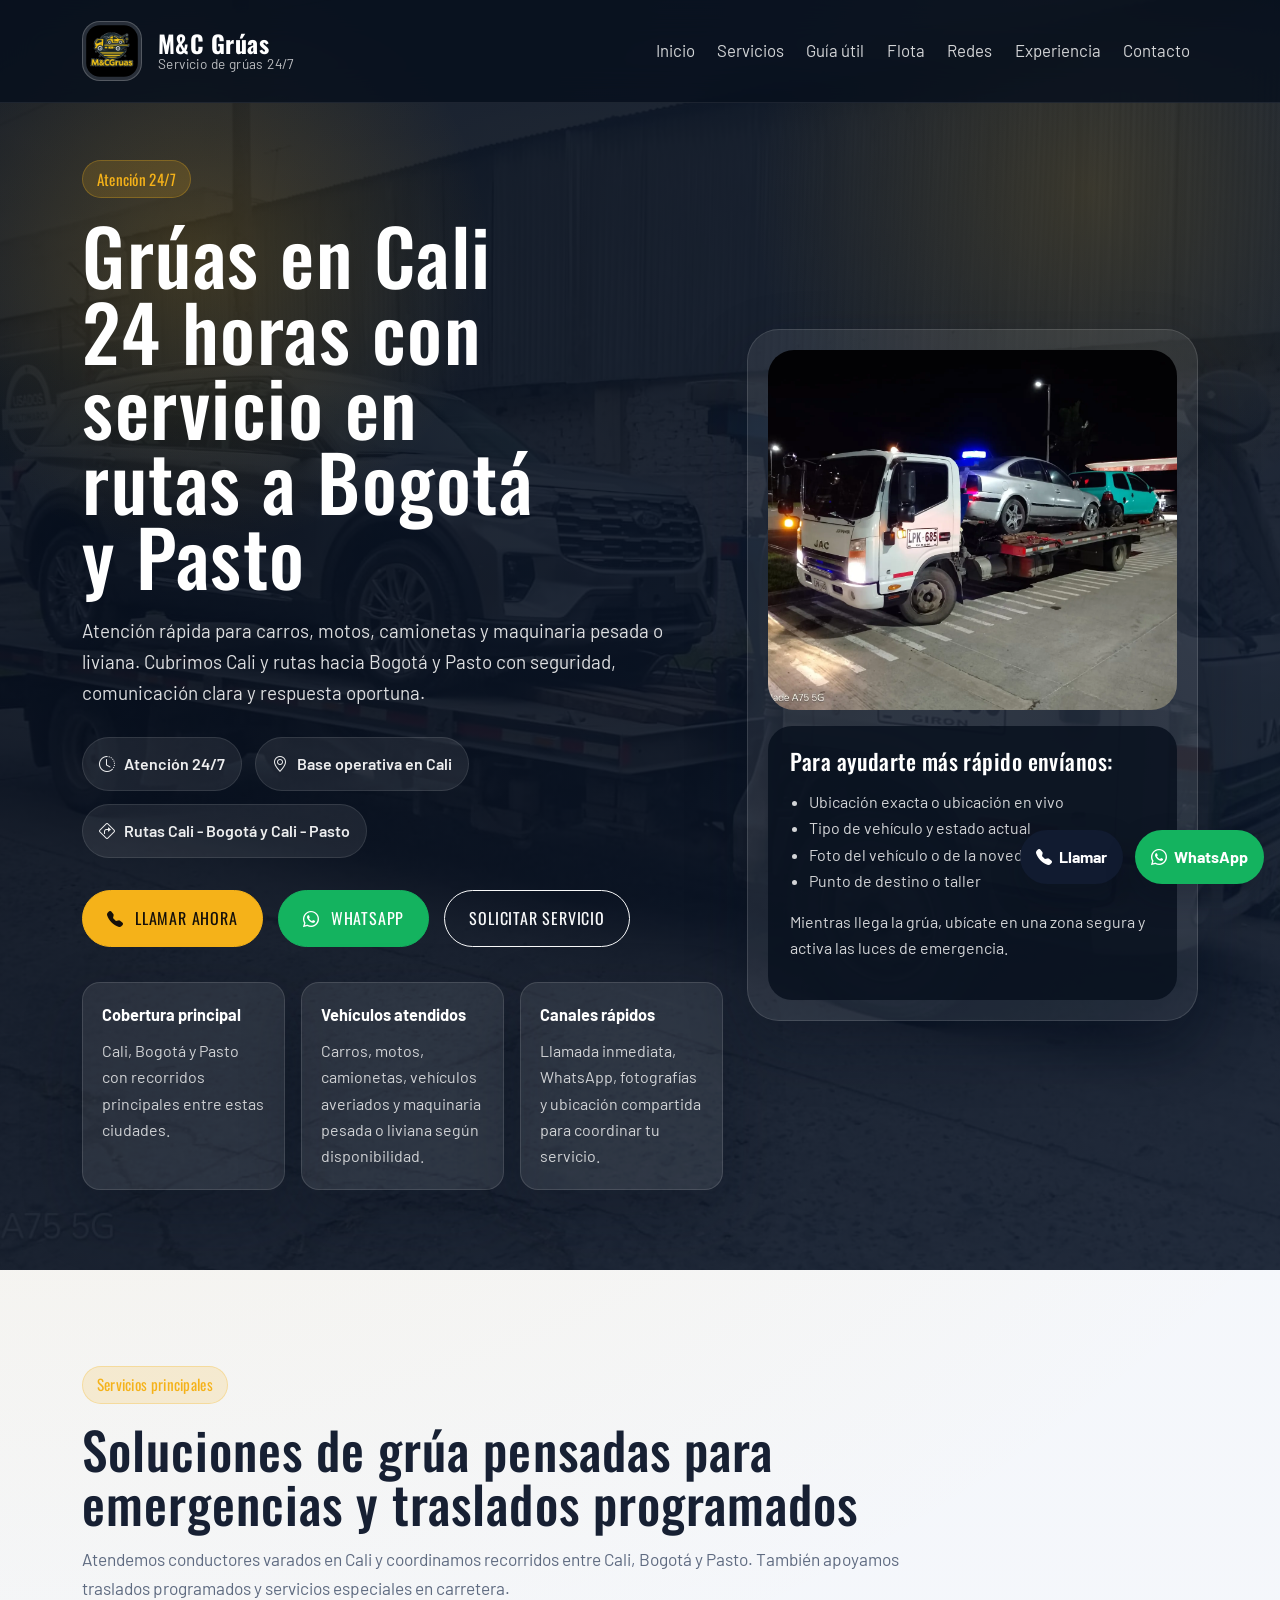
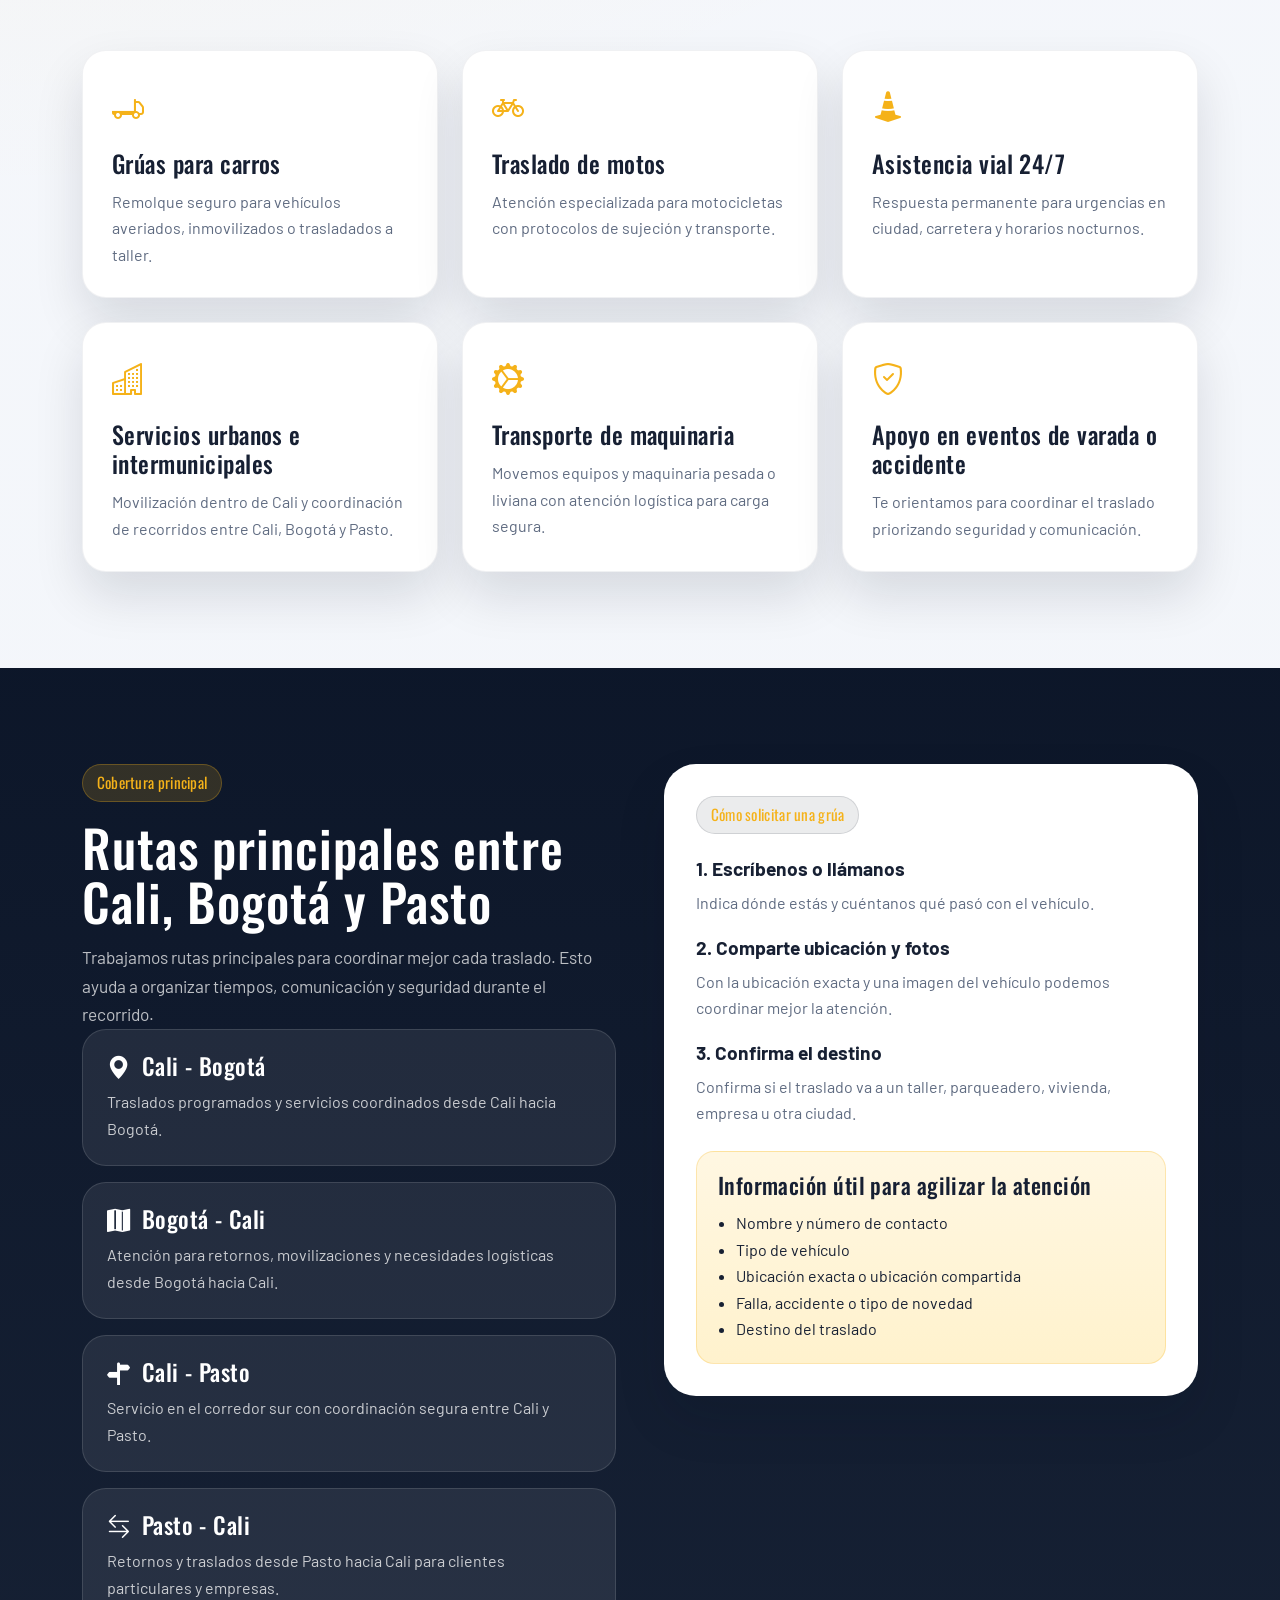
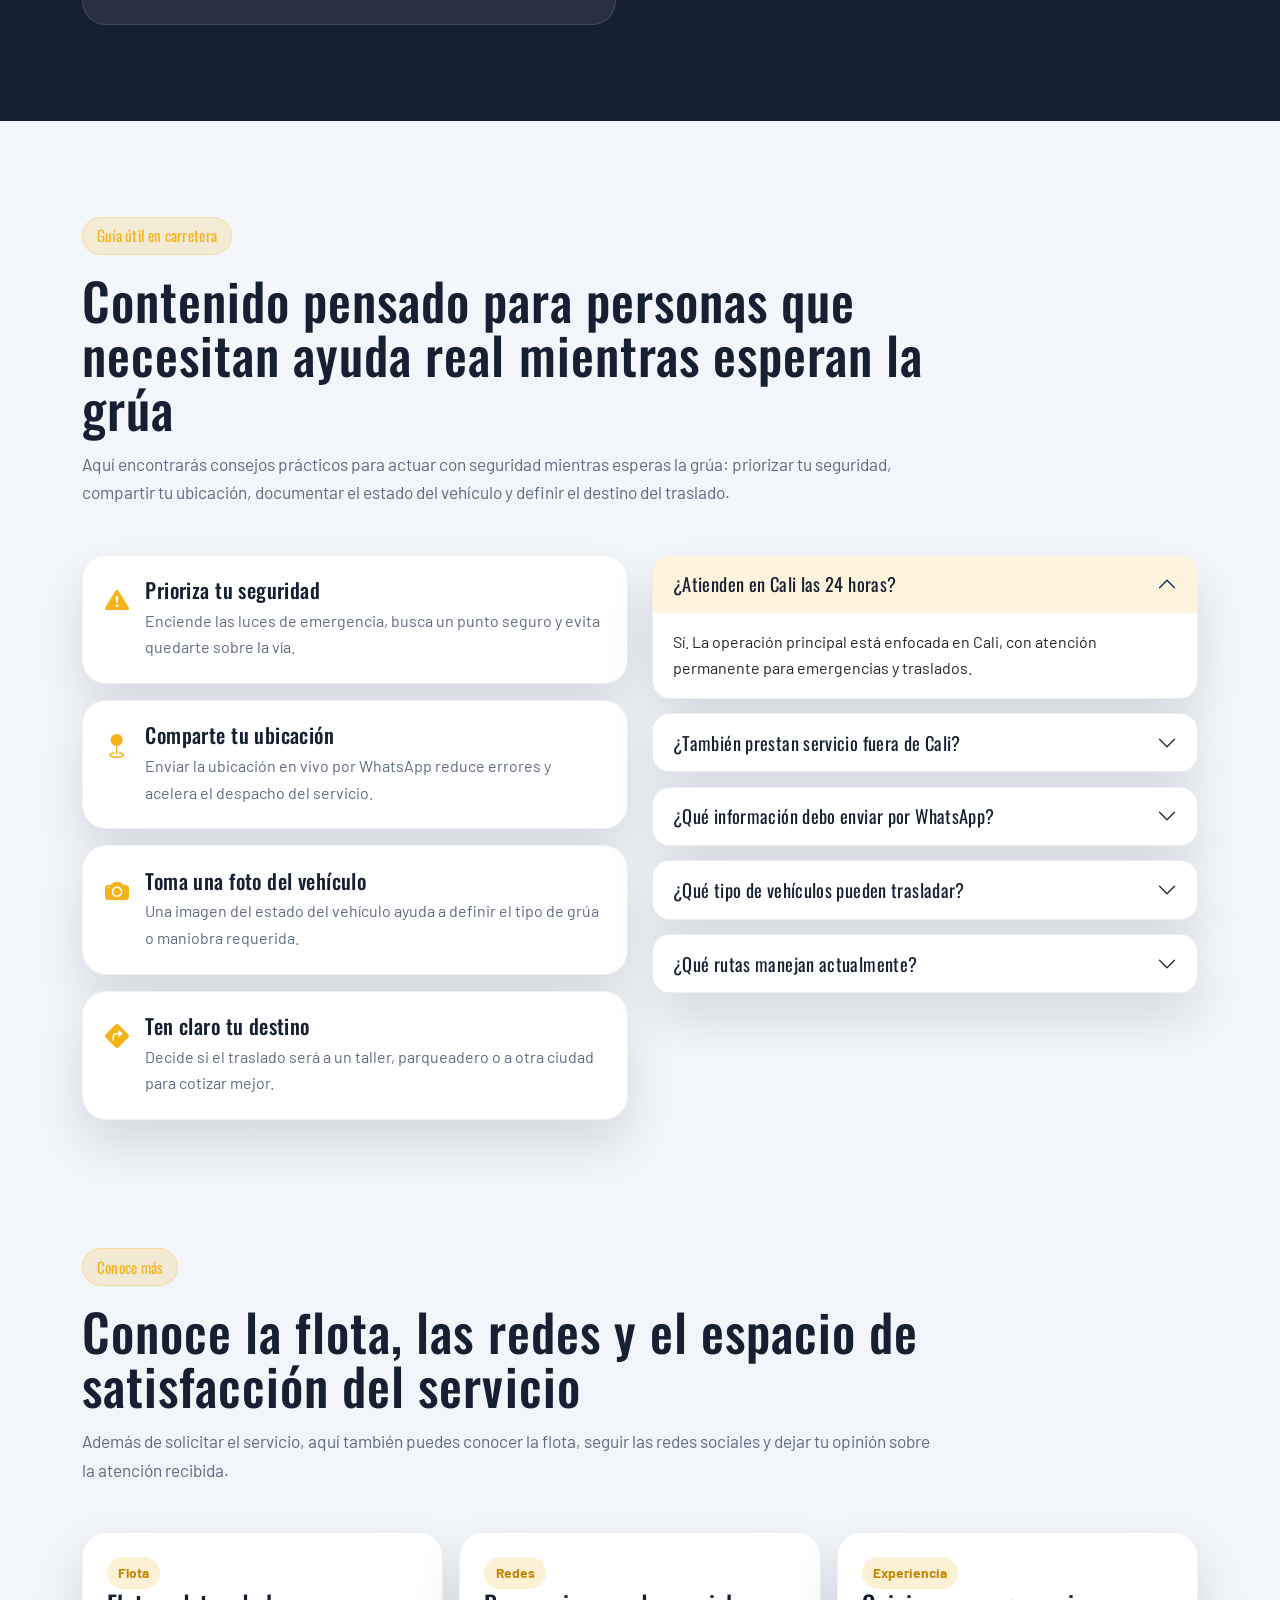
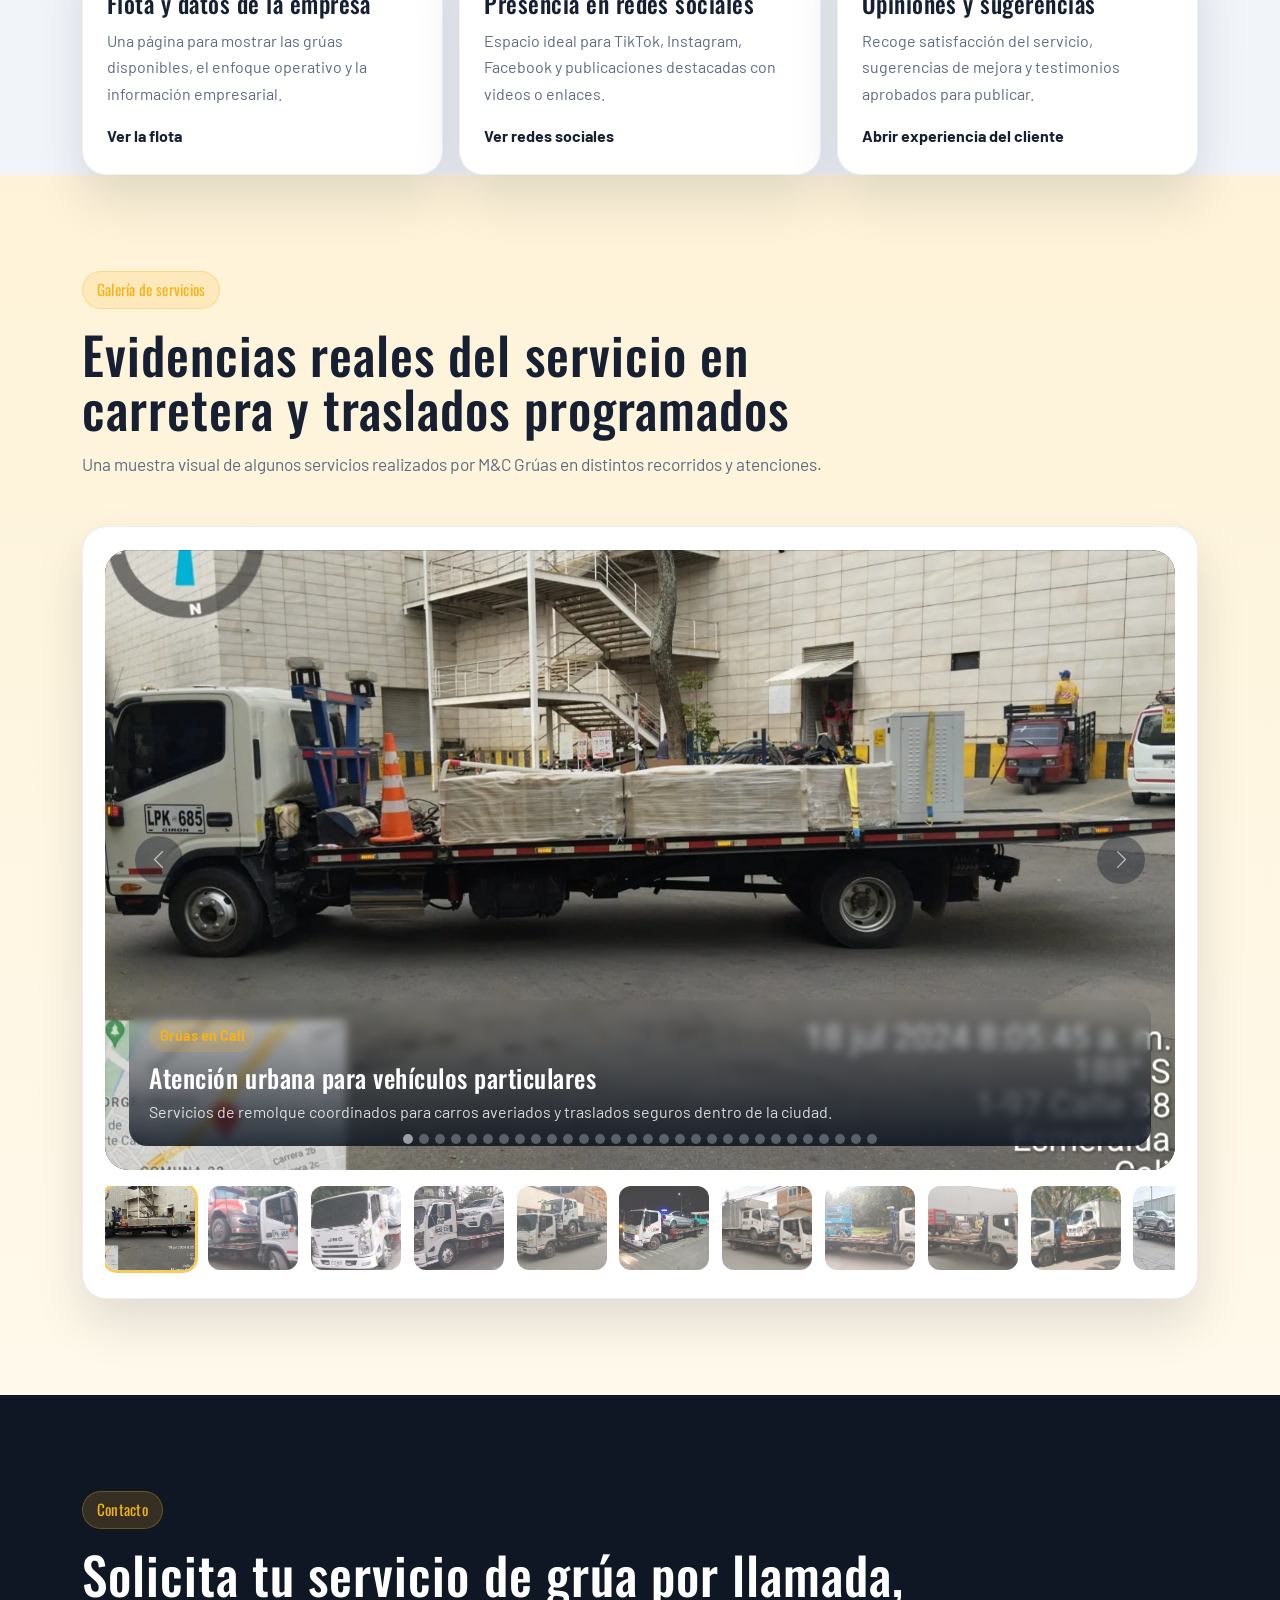
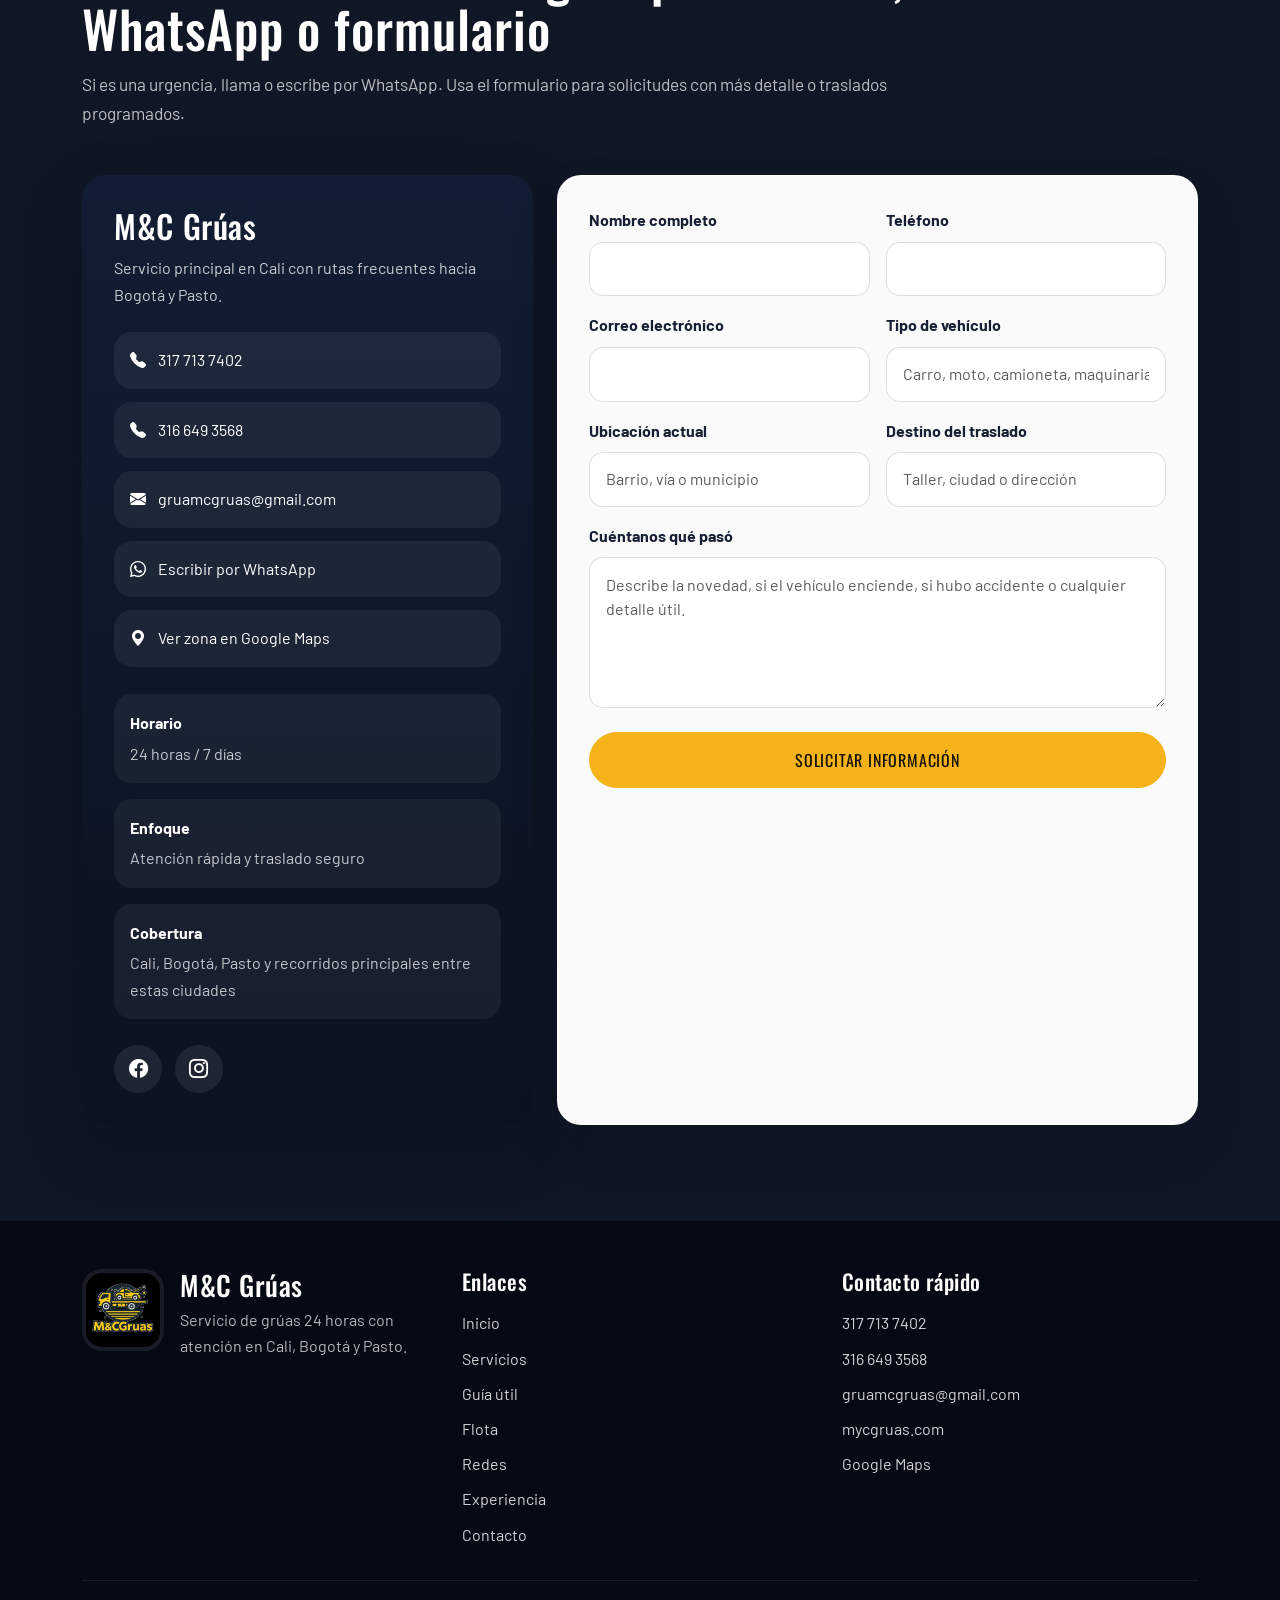
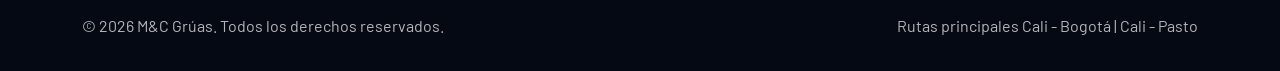
<file: index.html>
<!DOCTYPE html>
<html lang="es">
<head>
  <!-- Configuracion base, SEO y recursos compartidos de la pagina principal -->
  <meta charset="UTF-8" />
  <meta name="viewport" content="width=device-width, initial-scale=1.0, viewport-fit=cover" />
  <title>Grúas en Cali 24 Horas | Rutas Cali - Bogotá y Cali - Pasto</title>
  <meta
    name="description"
    content="Servicio de grúas 24 horas en Cali. Traslados a Bogotá y Pasto, asistencia vial para carros, motos, camionetas y maquinaria."
  />
  <meta name="author" content="M&C Grúas" />
  <meta name="robots" content="index, follow" />
  <meta name="theme-color" content="#f5b219" />
  <link rel="canonical" href="https://mycgruas.com/" />
  <link rel="alternate" hreflang="es-CO" href="https://mycgruas.com/" />
  <link rel="alternate" hreflang="x-default" href="https://mycgruas.com/" />
  <link rel="icon" href="assets/img/Logo_Nuevo_mcgrua_512.png" type="image/png" />
  <meta property="og:type" content="website" />
  <meta property="og:locale" content="es_CO" />
  <meta property="og:title" content="Grúas en Cali 24 Horas | M&C Grúas" />
  <meta
    property="og:description"
    content="Atención 24/7 en Cali y servicio en rutas Cali - Bogotá y Cali - Pasto para remolque, asistencia vial y transporte de maquinaria pesada o liviana."
  />
  <meta property="og:url" content="https://mycgruas.com/" />
  <meta property="og:image" content="https://mycgruas.com/assets/img/GruaFondo.webp" />
  <meta name="twitter:card" content="summary_large_image" />
  <meta name="twitter:title" content="Grúas en Cali 24 Horas | M&C Grúas" />
  <meta
    name="twitter:description"
    content="Servicio de grúas en Cali con rutas Cali - Bogotá y Cali - Pasto. Atención rápida por llamada y WhatsApp."
  />
  <meta name="twitter:image" content="https://mycgruas.com/assets/img/GruaFondo.webp" />
  <link rel="preconnect" href="https://fonts.googleapis.com" />
  <link rel="preconnect" href="https://fonts.gstatic.com" crossorigin />
  <link rel="preconnect" href="https://cdn.jsdelivr.net" crossorigin />
  <link
    href="https://fonts.googleapis.com/css2?family=Barlow:wght@400;500;600;700&family=Oswald:wght@500;600;700&display=swap"
    rel="preload"
    as="style"
    onload="this.onload=null;this.rel='stylesheet'"
  />
  <noscript>
    <link
      href="https://fonts.googleapis.com/css2?family=Barlow:wght@400;500;600;700&family=Oswald:wght@500;600;700&display=swap"
      rel="stylesheet"
    />
  </noscript>
  <link rel="stylesheet" href="https://cdn.jsdelivr.net/npm/bootstrap@5.3.3/dist/css/bootstrap.min.css" />
  <link
    rel="preload"
    href="https://cdn.jsdelivr.net/npm/bootstrap-icons@1.11.3/font/bootstrap-icons.min.css"
    as="style"
    onload="this.onload=null;this.rel='stylesheet'"
  />
  <noscript>
    <link rel="stylesheet" href="https://cdn.jsdelivr.net/npm/bootstrap-icons@1.11.3/font/bootstrap-icons.min.css" />
  </noscript>
  <style>
    #pageLoader{position:fixed;inset:0;z-index:9999;display:flex;align-items:center;justify-content:center;background:#0b1220;transition:opacity .4s ease,visibility .4s ease}
    #pageLoader .spinner{width:48px;height:48px;border:4px solid rgba(245,178,25,0.25);border-top-color:#f5b219;border-radius:50%;animation:girar .8s linear infinite}
    @keyframes girar{to{transform:rotate(360deg)}}
  </style>
  <link rel="preload" href="assets/css/style.css" as="style" onload="this.onload=null;this.rel='stylesheet'" />
  <noscript><link rel="stylesheet" href="assets/css/style.css" /></noscript>
  <link rel="preload" href="assets/css/responsive.css" as="style" onload="this.onload=null;this.rel='stylesheet'" />
  <noscript><link rel="stylesheet" href="assets/css/responsive.css" /></noscript>
  <script type="application/ld+json">
    {
      "@context": "https://schema.org",
      "@type": "LocalBusiness",
      "name": "M&C Grúas",
      "url": "https://mycgruas.com/",
      "image": "https://mycgruas.com/assets/img/GruaFondo.webp",
      "logo": "https://mycgruas.com/assets/img/Logo_Nuevo_mcgrua_512.webp",
      "description": "Servicio de grúas 24 horas en Cali con servicio en rutas Cali - Bogotá, Bogotá - Cali, Cali - Pasto y Pasto - Cali para remolque de vehículos, asistencia vial y transporte de maquinaria pesada o liviana.",
      "telephone": "+57 317 713 7402",
      "email": "gruamcgruas@gmail.com",
      "areaServed": [
        "Cali",
        "Bogotá",
        "Pasto"
      ],
      "serviceType": [
        "Grúas 24 horas",
        "Remolque de vehículos",
        "Asistencia vial",
        "Transporte de maquinaria pesada y liviana",
        "Traslados Cali - Bogotá",
        "Traslados Cali - Pasto"
      ],
      "openingHoursSpecification": [
        {
          "@type": "OpeningHoursSpecification",
          "dayOfWeek": [
            "Monday",
            "Tuesday",
            "Wednesday",
            "Thursday",
            "Friday",
            "Saturday",
            "Sunday"
          ],
          "opens": "00:00",
          "closes": "23:59"
        }
      ],
      "contactPoint": [
        {
          "@type": "ContactPoint",
          "telephone": "+57 317 713 7402",
          "contactType": "customer service",
          "areaServed": "CO",
          "availableLanguage": [
            "Spanish"
          ]
        },
        {
          "@type": "ContactPoint",
          "telephone": "+57 316 649 3568",
          "contactType": "customer service",
          "areaServed": "CO",
          "availableLanguage": [
            "Spanish"
          ]
        }
      ],
      "sameAs": [
        "https://www.tiktok.com/@mcgruas7?_r=1&_t=ZS-95cEvTLTXd9",
        "https://www.facebook.com/share/14oiQRtcPY/",
        "https://www.instagram.com/mycgruas?igsh=ejJ2dGFqajJlMWcz"
      ]
    }
  </script>
  <script type="application/ld+json">
    {
      "@context": "https://schema.org",
      "@type": "FAQPage",
      "mainEntity": [
        {
          "@type": "Question",
          "name": "¿Atienden en Cali las 24 horas?",
          "acceptedAnswer": {
            "@type": "Answer",
            "text": "Sí. La operación principal está enfocada en Cali, con atención permanente para emergencias y traslados."
          }
        },
        {
          "@type": "Question",
          "name": "¿También prestan servicio fuera de Cali?",
          "acceptedAnswer": {
            "@type": "Answer",
            "text": "Sí. Se manejan especialmente las rutas Cali - Bogotá, Bogotá - Cali, Cali - Pasto y Pasto - Cali."
          }
        },
        {
          "@type": "Question",
          "name": "¿Qué información debo enviar por WhatsApp?",
          "acceptedAnswer": {
            "@type": "Answer",
            "text": "Nombre, número de contacto, ubicación exacta, foto del vehículo, tipo de novedad y destino del traslado."
          }
        },
        {
          "@type": "Question",
          "name": "¿Qué tipo de vehículos pueden trasladar?",
          "acceptedAnswer": {
            "@type": "Answer",
            "text": "Carros, motos, camionetas, vehículos inmovilizados y maquinaria pesada o liviana, según disponibilidad operativa."
          }
        },
        {
          "@type": "Question",
          "name": "¿Qué rutas manejan actualmente?",
          "acceptedAnswer": {
            "@type": "Answer",
            "text": "Las rutas principales son Cali - Bogotá, Bogotá - Cali, Cali - Pasto y Pasto - Cali."
          }
        }
      ]
    }
  </script>
</head>
<body>
  <div id="pageLoader" class="page-loader">
    <div class="spinner" aria-hidden="true"></div>
  </div>
  <!-- Google Tag Manager (noscript) -->
<noscript><iframe src="https://www.googletagmanager.com/ns.html?id=GTM-K7THMDSF"
height="0" width="0" style="display:none;visibility:hidden"></iframe></noscript>
<!-- End Google Tag Manager (noscript) -->
  <!-- Header fijo compartido: logo, navegacion y accesos rapidos -->
  <header class="site-header fixed-top">
    <nav class="navbar navbar-expand-xl navbar-dark">
      <div class="container">
        <a class="navbar-brand d-flex align-items-center gap-3" href="#inicio" aria-label="Ir al inicio de M&C Grúas">
          <img src="assets/img/Logo_Nuevo_mcgrua_512.webp" alt="Logo M&C Grúas" class="logo-img" />
          <span class="brand-copy">
            <strong>M&C Grúas</strong>
            <small>Servicio de grúas 24/7</small>
          </span>
        </a>

        <button
          class="navbar-toggler"
          type="button"
          data-bs-toggle="collapse"
          data-bs-target="#navbarNav"
          aria-controls="navbarNav"
          aria-expanded="false"
          aria-label="Abrir navegación"
        >
          <span class="navbar-toggler-icon"></span>
        </button>

        <div class="collapse navbar-collapse" id="navbarNav">
          <ul class="navbar-nav ms-auto align-items-lg-center">
            <li class="nav-item"><a class="nav-link" href="#inicio">Inicio</a></li>
            <li class="nav-item"><a class="nav-link" href="#servicios">Servicios</a></li>
            <li class="nav-item"><a class="nav-link" href="#guia">Guía útil</a></li>
            <li class="nav-item"><a class="nav-link" href="flota.html">Flota</a></li>
            <li class="nav-item"><a class="nav-link" href="redes.html">Redes</a></li>
            <li class="nav-item"><a class="nav-link" href="experiencia.html">Experiencia</a></li>
            <li class="nav-item"><a class="nav-link" href="#contacto">Contacto</a></li>
          </ul>
        </div>
      </div>
    </nav>
  </header>

  <main>
    <!-- Hero principal: propuesta de valor, llamadas a la accion y datos clave -->
    <section id="inicio" class="hero-section">
      <div class="hero-backdrop"></div>
      <div class="container position-relative">
        <div class="row align-items-center gy-5">
          <div class="col-lg-7">
            <span class="section-tag">Atención 24/7</span>
            <h1>Grúas en Cali 24 horas con servicio en rutas a Bogotá y Pasto</h1>
            <p class="hero-lead">
              Atención rápida para carros, motos, camionetas y maquinaria pesada o liviana. Cubrimos Cali y rutas hacia
              Bogotá y Pasto con seguridad, comunicación clara y respuesta oportuna.
            </p>

            <div class="hero-badges" aria-label="Beneficios principales">
              <span><i class="bi bi-clock-history"></i> Atención 24/7</span>
              <span><i class="bi bi-geo-alt"></i> Base operativa en Cali</span>
              <span><i class="bi bi-sign-turn-right"></i> Rutas Cali - Bogotá y Cali - Pasto</span>
            </div>

            <div class="hero-actions">
              <button type="button" class="btn btn-warning btn-lg" data-contact-type="tel" data-contact-value="+573177137402">
                <i class="bi bi-telephone-fill"></i>
                Llamar ahora
              </button>
              <button
                type="button"
                class="btn btn-success btn-lg"
                data-contact-type="whatsapp"
                data-contact-value="573166493568"
                data-contact-message="Hola M&C Grúas, necesito ayuda con un servicio de grúa."
                data-contact-target="_blank"
              >
                <i class="bi bi-whatsapp"></i>
                WhatsApp
              </button>
              <a href="#contacto" class="btn btn-outline-light btn-lg">
                Solicitar servicio
              </a>
            </div>

            <div class="hero-info-grid">
              <article class="info-card">
                <strong>Cobertura principal</strong>
                <p>Cali, Bogotá y Pasto con recorridos principales entre estas ciudades.</p>
              </article>
              <article class="info-card">
                <strong>Vehículos atendidos</strong>
                <p>Carros, motos, camionetas, vehículos averiados y maquinaria pesada o liviana según disponibilidad.</p>
              </article>
              <article class="info-card">
                <strong>Canales rápidos</strong>
                <p>Llamada inmediata, WhatsApp, fotografías y ubicación compartida para coordinar tu servicio.</p>
              </article>
            </div>
          </div>

          <div class="col-lg-5">
            <div class="hero-panel">
              <div class="hero-media">
                <img
                  src="assets/img/principalGrua.webp"
                  alt="Camiones de grúa disponibles para servicios en carretera"
                  class="img-fluid"
                  fetchpriority="high"
                />
              </div>
              <div class="hero-checklist">
                <h2>Para ayudarte más rápido envíanos:</h2>
                <ul>
                  <li>Ubicación exacta o ubicación en vivo</li>
                  <li>Tipo de vehículo y estado actual</li>
                  <li>Foto del vehículo o de la novedad</li>
                  <li>Punto de destino o taller</li>
                </ul>
                <p>Mientras llega la grúa, ubícate en una zona segura y activa las luces de emergencia.</p>
              </div>
            </div>
          </div>
        </div>
      </div>
    </section>

    <!-- Servicios principales que resumen el alcance comercial del negocio -->
    <section id="servicios" class="content-section section-light">
      <div class="container">
        <div class="section-heading">
          <span class="section-tag">Servicios principales</span>
          <h2>Soluciones de grúa pensadas para emergencias y traslados programados</h2>
          <p>
            Atendemos conductores varados en Cali y coordinamos recorridos entre Cali, Bogotá y Pasto.
            También apoyamos traslados programados y servicios especiales en carretera.
          </p>
        </div>

        <div class="row g-4">
          <div class="col-md-6 col-xl-4">
            <article class="service-card">
              <i class="bi bi-truck-flatbed"></i>
              <h3>Grúas para carros</h3>
              <p>Remolque seguro para vehículos averiados, inmovilizados o trasladados a taller.</p>
            </article>
          </div>
          <div class="col-md-6 col-xl-4">
            <article class="service-card">
              <i class="bi bi-bicycle"></i>
              <h3>Traslado de motos</h3>
              <p>Atención especializada para motocicletas con protocolos de sujeción y transporte.</p>
            </article>
          </div>
          <div class="col-md-6 col-xl-4">
            <article class="service-card">
              <i class="bi bi-cone-striped"></i>
              <h3>Asistencia vial 24/7</h3>
              <p>Respuesta permanente para urgencias en ciudad, carretera y horarios nocturnos.</p>
            </article>
          </div>
          <div class="col-md-6 col-xl-4">
            <article class="service-card">
              <i class="bi bi-buildings"></i>
              <h3>Servicios urbanos e intermunicipales</h3>
              <p>Movilización dentro de Cali y coordinación de recorridos entre Cali, Bogotá y Pasto.</p>
            </article>
          </div>
          <div class="col-md-6 col-xl-4">
            <article class="service-card">
              <i class="bi bi-gear-wide-connected"></i>
              <h3>Transporte de maquinaria</h3>
              <p>Movemos equipos y maquinaria pesada o liviana con atención logística para carga segura.</p>
            </article>
          </div>
          <div class="col-md-6 col-xl-4">
            <article class="service-card">
              <i class="bi bi-shield-check"></i>
              <h3>Apoyo en eventos de varada o accidente</h3>
              <p>Te orientamos para coordinar el traslado priorizando seguridad y comunicación.</p>
            </article>
          </div>
        </div>
      </div>
    </section>

    <!-- Cobertura principal y explicacion de las zonas donde mas opera la marca -->
    <section id="cobertura" class="content-section section-dark">
      <div class="container">
        <div class="row g-5 align-items-start">
          <div class="col-lg-6">
            <span class="section-tag">Cobertura principal</span>
            <h2>Rutas principales entre Cali, Bogotá y Pasto</h2>
            <p class="section-intro">
              Trabajamos rutas principales para coordinar mejor cada traslado.
              Esto ayuda a organizar tiempos, comunicación y seguridad durante el recorrido.
            </p>

            <div class="coverage-list">
              <article class="coverage-card">
                <h3><i class="bi bi-geo-alt-fill"></i> Cali - Bogotá</h3>
                <p>Traslados programados y servicios coordinados desde Cali hacia Bogotá.</p>
              </article>
              <article class="coverage-card">
                <h3><i class="bi bi-map-fill"></i> Bogotá - Cali</h3>
                <p>Atención para retornos, movilizaciones y necesidades logísticas desde Bogotá hacia Cali.</p>
              </article>
              <article class="coverage-card">
                <h3><i class="bi bi-signpost-split-fill"></i> Cali - Pasto</h3>
                <p>Servicio en el corredor sur con coordinación segura entre Cali y Pasto.</p>
              </article>
              <article class="coverage-card">
                <h3><i class="bi bi-arrow-left-right"></i> Pasto - Cali</h3>
                <p>Retornos y traslados desde Pasto hacia Cali para clientes particulares y empresas.</p>
              </article>
            </div>
          </div>

          <div class="col-lg-6">
            <div class="process-panel">
              <span class="section-tag section-tag-dark">Cómo solicitar una grúa</span>
              <div class="process-step">
                <strong>1. Escríbenos o llámanos</strong>
                <p>Indica dónde estás y cuéntanos qué pasó con el vehículo.</p>
              </div>
              <div class="process-step">
                <strong>2. Comparte ubicación y fotos</strong>
                <p>Con la ubicación exacta y una imagen del vehículo podemos coordinar mejor la atención.</p>
              </div>
              <div class="process-step">
                <strong>3. Confirma el destino</strong>
                <p>Confirma si el traslado va a un taller, parqueadero, vivienda, empresa u otra ciudad.</p>
              </div>

              <div class="process-note">
                <h3>Información útil para agilizar la atención</h3>
                <ul>
                  <li>Nombre y número de contacto</li>
                  <li>Tipo de vehículo</li>
                  <li>Ubicación exacta o ubicación compartida</li>
                  <li>Falla, accidente o tipo de novedad</li>
                  <li>Destino del traslado</li>
                </ul>
              </div>
            </div>
          </div>
        </div>
      </div>
    </section>

    <!-- Guia util pensada para personas que estan varadas o en carretera -->
    <section id="guia" class="content-section section-light">
      <div class="container">
        <div class="section-heading">
          <span class="section-tag">Guía útil en carretera</span>
          <h2>Contenido pensado para personas que necesitan ayuda real mientras esperan la grúa</h2>
            <p>
              Aquí encontrarás consejos prácticos para actuar con seguridad mientras esperas la grúa:
              priorizar tu seguridad, compartir tu ubicación, documentar el estado del vehículo y definir
              el destino del traslado.
            </p>
        </div>

        <div class="row g-4 align-items-start">
          <div class="col-lg-6">
            <div class="tips-grid">
              <article class="tip-card">
                <i class="bi bi-exclamation-triangle-fill"></i>
                <div>
                  <h3>Prioriza tu seguridad</h3>
                  <p>Enciende las luces de emergencia, busca un punto seguro y evita quedarte sobre la vía.</p>
                </div>
              </article>
              <article class="tip-card">
                <i class="bi bi-geo-fill"></i>
                <div>
                  <h3>Comparte tu ubicación</h3>
                  <p>Enviar la ubicación en vivo por WhatsApp reduce errores y acelera el despacho del servicio.</p>
                </div>
              </article>
              <article class="tip-card">
                <i class="bi bi-camera-fill"></i>
                <div>
                  <h3>Toma una foto del vehículo</h3>
                  <p>Una imagen del estado del vehículo ayuda a definir el tipo de grúa o maniobra requerida.</p>
                </div>
              </article>
              <article class="tip-card">
                <i class="bi bi-sign-turn-right-fill"></i>
                <div>
                  <h3>Ten claro tu destino</h3>
                  <p>Decide si el traslado será a un taller, parqueadero o a otra ciudad para cotizar mejor.</p>
                </div>
              </article>
            </div>
          </div>

          <div class="col-lg-6">
            <div class="accordion faq-accordion" id="faqAccordion">
              <div class="accordion-item">
                <h3 class="accordion-header">
                  <button class="accordion-button" type="button" data-bs-toggle="collapse" data-bs-target="#faqOne">
                    ¿Atienden en Cali las 24 horas?
                  </button>
                </h3>
                <div id="faqOne" class="accordion-collapse collapse show" data-bs-parent="#faqAccordion">
                  <div class="accordion-body">
                    Sí. La operación principal está enfocada en Cali, con atención permanente para emergencias y traslados.
                  </div>
                </div>
              </div>

              <div class="accordion-item">
                <h3 class="accordion-header">
                  <button class="accordion-button collapsed" type="button" data-bs-toggle="collapse" data-bs-target="#faqTwo">
                    ¿También prestan servicio fuera de Cali?
                  </button>
                </h3>
                <div id="faqTwo" class="accordion-collapse collapse" data-bs-parent="#faqAccordion">
                  <div class="accordion-body">
                    Sí. Se manejan especialmente las rutas Cali - Bogotá, Bogotá - Cali, Cali - Pasto y Pasto - Cali.
                  </div>
                </div>
              </div>

              <div class="accordion-item">
                <h3 class="accordion-header">
                  <button class="accordion-button collapsed" type="button" data-bs-toggle="collapse" data-bs-target="#faqThree">
                    ¿Qué información debo enviar por WhatsApp?
                  </button>
                </h3>
                <div id="faqThree" class="accordion-collapse collapse" data-bs-parent="#faqAccordion">
                  <div class="accordion-body">
                    Nombre, número de contacto, ubicación exacta, foto del vehículo, tipo de novedad y destino del traslado.
                  </div>
                </div>
              </div>

              <div class="accordion-item">
                <h3 class="accordion-header">
                  <button class="accordion-button collapsed" type="button" data-bs-toggle="collapse" data-bs-target="#faqFour">
                    ¿Qué tipo de vehículos pueden trasladar?
                  </button>
                </h3>
                <div id="faqFour" class="accordion-collapse collapse" data-bs-parent="#faqAccordion">
                  <div class="accordion-body">
                    Carros, motos, camionetas, vehículos inmovilizados y maquinaria pesada o liviana, según disponibilidad operativa.
                  </div>
                </div>
              </div>

              <div class="accordion-item">
                <h3 class="accordion-header">
                  <button class="accordion-button collapsed" type="button" data-bs-toggle="collapse" data-bs-target="#faqFive">
                    ¿Qué rutas manejan actualmente?
                  </button>
                </h3>
                <div id="faqFive" class="accordion-collapse collapse" data-bs-parent="#faqAccordion">
                  <div class="accordion-body">
                    Las rutas principales son Cali - Bogotá, Bogotá - Cali, Cali - Pasto y Pasto - Cali.
                  </div>
                </div>
              </div>
            </div>
          </div>
        </div>
      </div>
    </section>

    <section class="section-bridge">
      <div class="container">
        <div class="section-heading">
          <span class="section-tag">Conoce más</span>
          <h2>Conoce la flota, las redes y el espacio de satisfacción del servicio</h2>
          <p>
            Además de solicitar el servicio, aquí también puedes conocer la flota, seguir las redes sociales
            y dejar tu opinión sobre la atención recibida.
          </p>
        </div>

        <div class="section-bridge-grid">
          <article class="bridge-card">
            <span class="fleet-badge">Flota</span>
            <h3>Flota y datos de la empresa</h3>
            <p>Una página para mostrar las grúas disponibles, el enfoque operativo y la información empresarial.</p>
            <a href="flota.html">Ver la flota</a>
          </article>

          <article class="bridge-card">
            <span class="fleet-badge">Redes</span>
            <h3>Presencia en redes sociales</h3>
            <p>Espacio ideal para TikTok, Instagram, Facebook y publicaciones destacadas con videos o enlaces.</p>
            <a href="redes.html">Ver redes sociales</a>
          </article>

          <article class="bridge-card">
            <span class="fleet-badge">Experiencia</span>
            <h3>Opiniones y sugerencias</h3>
            <p>Recoge satisfacción del servicio, sugerencias de mejora y testimonios aprobados para publicar.</p>
            <a href="experiencia.html">Abrir experiencia del cliente</a>
          </article>
        </div>
      </div>
    </section>

    <!-- Galeria principal del sitio -->
    <section id="galeria" class="content-section section-gallery">
      <div class="container">
        <div class="section-heading">
          <span class="section-tag">Galería de servicios</span>
          <h2>Evidencias reales del servicio en carretera y traslados programados</h2>
          <p>
            Una muestra visual de algunos servicios realizados por M&C Grúas en distintos recorridos y atenciones.
          </p>
        </div>

        <div class="gallery-shell">
          <div id="galeriaStatus" class="gallery-status d-none" role="status"></div>

          <div id="carruselGaleria" class="carousel slide gallery-carousel" data-bs-touch="true" data-bs-wrap="true">
            <div class="carousel-indicators" id="galeriaIndicadores"></div>
            <div class="carousel-inner" id="galeriaCarouselInner"></div>

            <button class="carousel-control-prev" type="button" data-bs-target="#carruselGaleria" data-bs-slide="prev">
              <span class="carousel-control-prev-icon" aria-hidden="true"></span>
              <span class="visually-hidden">Anterior</span>
            </button>
            <button class="carousel-control-next" type="button" data-bs-target="#carruselGaleria" data-bs-slide="next">
              <span class="carousel-control-next-icon" aria-hidden="true"></span>
              <span class="visually-hidden">Siguiente</span>
            </button>
          </div>

          <div class="gallery-thumbnails" id="galeriaMiniaturas" aria-label="Miniaturas de la galería"></div>
        </div>
      </div>
    </section>

    <!-- Contacto y formulario principal para solicitudes de servicio -->
    <section id="contacto" class="content-section section-contact">
      <div class="container">
        <div class="section-heading">
          <span class="section-tag">Contacto</span>
          <h2>Solicita tu servicio de grúa por llamada, WhatsApp o formulario</h2>
          <p>
            Si es una urgencia, llama o escribe por WhatsApp.
            Usa el formulario para solicitudes con más detalle o traslados programados.
          </p>
        </div>

        <div class="row g-4 align-items-stretch">
          <div class="col-lg-5">
            <div class="contact-card h-100">
              <h3>M&C Grúas</h3>
              <p class="contact-lead">Servicio principal en Cali con rutas frecuentes hacia Bogotá y Pasto.</p>

              <div class="contact-list">
                <button type="button" data-contact-type="tel" data-contact-value="+573177137402">
                  <i class="bi bi-telephone-fill"></i>
                  317 713 7402
                </button>
                <button type="button" data-contact-type="tel" data-contact-value="+573166493568">
                  <i class="bi bi-telephone-fill"></i>
                  316 649 3568
                </button>
                <button type="button" data-contact-type="email" data-contact-value="gruamcgruas@gmail.com">
                  <i class="bi bi-envelope-fill"></i>
                  gruamcgruas@gmail.com
                </button>
                <button
                  type="button"
                  data-contact-type="whatsapp"
                  data-contact-value="573166493568"
                  data-contact-message="Hola M&C Grúas, necesito apoyo con una grúa."
                  data-contact-target="_blank"
                >
                  <i class="bi bi-whatsapp"></i>
                  Escribir por WhatsApp
                </button>
                <a
                  href="https://www.google.com/maps/search/?api=1&query=M%26C%20Gr%C3%BAas%20Cali"
                  target="_blank"
                  rel="noopener noreferrer"
                >
                  <i class="bi bi-geo-alt-fill"></i>
                  Ver zona en Google Maps
                </a>
              </div>

              <div class="contact-meta">
                <div>
                  <strong>Horario</strong>
                  <span>24 horas / 7 días</span>
                </div>
                <div>
                  <strong>Enfoque</strong>
                  <span>Atención rápida y traslado seguro</span>
                </div>
                <div>
                  <strong>Cobertura</strong>
                  <span>Cali, Bogotá, Pasto y recorridos principales entre estas ciudades</span>
                </div>
              </div>

              <div class="contact-social">
                <a href="https://www.facebook.com/share/14oiQRtcPY/" target="_blank" rel="noopener noreferrer" aria-label="Facebook">
                  <i class="bi bi-facebook"></i>
                </a>
                <a href="https://www.instagram.com/mycgruas?igsh=ejJ2dGFqajJlMWcz" target="_blank" rel="noopener noreferrer" aria-label="Instagram">
                  <i class="bi bi-instagram"></i>
                </a>
              </div>
            </div>
          </div>

          <div class="col-lg-7">
            <div class="form-wrapper">
              <form
                id="formularioContacto"
                class="contact-form"
                action="https://formspree.io/f/mrbprrvj"
                method="POST"
                data-async-form
                data-message-target="mensajeFormulario"
                data-sending-text="Enviando solicitud..."
                data-success-message="Gracias. Tu solicitud fue enviada correctamente. Si es urgente, te recomendamos llamar o escribir por WhatsApp."
                data-error-message="Ocurrió un problema al enviar el formulario. Intenta nuevamente o comunícate por llamada o WhatsApp."
              >
                <input type="hidden" name="_subject" value="Nueva solicitud desde mycgruas.com" />

                <div class="row g-3">
                  <div class="col-md-6">
                    <label for="nombre" class="form-label">Nombre completo</label>
                    <input type="text" id="nombre" name="nombre" class="form-control" required />
                  </div>
                  <div class="col-md-6">
                    <label for="telefono" class="form-label">Teléfono</label>
                    <input type="tel" id="telefono" name="telefono" class="form-control" required />
                  </div>
                  <div class="col-md-6">
                    <label for="email" class="form-label">Correo electrónico</label>
                    <input type="email" id="email" name="email" class="form-control" />
                  </div>
                  <div class="col-md-6">
                    <label for="vehiculo" class="form-label">Tipo de vehículo</label>
                    <input type="text" id="vehiculo" name="vehiculo" class="form-control" placeholder="Carro, moto, camioneta, maquinaria pesada..." />
                  </div>
                  <div class="col-md-6">
                    <label for="ubicacion" class="form-label">Ubicación actual</label>
                    <input type="text" id="ubicacion" name="ubicacion" class="form-control" placeholder="Barrio, vía o municipio" />
                  </div>
                  <div class="col-md-6">
                    <label for="destino" class="form-label">Destino del traslado</label>
                    <input type="text" id="destino" name="destino" class="form-control" placeholder="Taller, ciudad o dirección" />
                  </div>
                  <div class="col-12">
                    <label for="mensaje" class="form-label">Cuéntanos qué pasó</label>
                    <textarea
                      id="mensaje"
                      name="mensaje"
                      class="form-control"
                      rows="5"
                      placeholder="Describe la novedad, si el vehículo enciende, si hubo accidente o cualquier detalle útil."
                      required
                    ></textarea>
                  </div>
                </div>

                <button type="submit" class="btn btn-warning btn-lg w-100 mt-4">Solicitar información</button>
                <div id="mensajeFormulario" class="form-status d-none" role="alert"></div>
              </form>
            </div>
          </div>
        </div>
      </div>
    </section>
  </main>

  <!-- Footer con navegacion secundaria, contacto y texto institucional -->
  <footer class="site-footer">
    <div class="container">
      <div class="row g-4 align-items-start">
        <div class="col-lg-4">
          <div class="footer-brand">
            <img src="assets/img/Logo_Nuevo_mcgrua_512.webp" alt="Logo M&C Grúas" class="footer-logo" />
            <div>
              <h2>M&C Grúas</h2>
              <p>Servicio de grúas 24 horas con atención en Cali, Bogotá y Pasto.</p>
            </div>
          </div>
        </div>

        <div class="col-sm-6 col-lg-4">
          <h3>Enlaces</h3>
          <ul class="footer-links">
            <li><a href="#inicio">Inicio</a></li>
            <li><a href="#servicios">Servicios</a></li>
            <li><a href="#guia">Guía útil</a></li>
            <li><a href="flota.html">Flota</a></li>
            <li><a href="redes.html">Redes</a></li>
            <li><a href="experiencia.html">Experiencia</a></li>
            <li><a href="#contacto">Contacto</a></li>
          </ul>
        </div>

        <div class="col-sm-6 col-lg-4">
          <h3>Contacto rápido</h3>
          <ul class="footer-contact">
            <li><button type="button" data-contact-type="tel" data-contact-value="+573177137402">317 713 7402</button></li>
            <li><button type="button" data-contact-type="tel" data-contact-value="+573166493568">316 649 3568</button></li>
            <li><button type="button" data-contact-type="email" data-contact-value="gruamcgruas@gmail.com">gruamcgruas@gmail.com</button></li>
            <li><a href="https://mycgruas.com/">mycgruas.com</a></li>
            <li><a href="https://www.google.com/maps/search/?api=1&query=M%26C%20Gr%C3%BAas%20Cali" target="_blank" rel="noopener noreferrer">Google Maps</a></li>
          </ul>
        </div>
      </div>

      <div class="footer-bottom">
        <p>&copy; <span id="currentYear"></span> M&C Grúas. Todos los derechos reservados.</p>
        <p>Rutas principales Cali - Bogotá | Cali - Pasto</p>
      </div>
    </div>
  </footer>

  <!-- CTA flotante pensado para movil: llamar o escribir por WhatsApp -->
  <div class="floating-cta" aria-label="Acciones rápidas">
    <button type="button" class="floating-call" data-contact-type="tel" data-contact-value="+573177137402">
      <i class="bi bi-telephone-fill"></i>
      <span>Llamar</span>
    </button>
    <button
      type="button"
      class="floating-whatsapp"
      data-contact-type="whatsapp"
      data-contact-value="573166493568"
      data-contact-message="Hola M&C Grúas, necesito una grúa."
      data-contact-target="_blank"
    >
      <i class="bi bi-whatsapp"></i>
      <span>WhatsApp</span>
    </button>
  </div>

  <!-- Bootstrap aporta componentes visuales y scripts.js maneja la logica del sitio -->
  <!-- Google Tag Manager -->
<script>(function(w,d,s,l,i){w[l]=w[l]||[];w[l].push({'gtm.start':
new Date().getTime(),event:'gtm.js'});var f=d.getElementsByTagName(s)[0],
j=d.createElement(s),dl=l!='dataLayer'?'&l='+l:'';j.async=true;j.src=
'https://www.googletagmanager.com/gtm.js?id='+i+dl;f.parentNode.insertBefore(j,f);
})(window,document,'script','dataLayer','GTM-K7THMDSF');</script>
<!-- End Google Tag Manager -->
  <script src="https://cdn.jsdelivr.net/npm/bootstrap@5.3.3/dist/js/bootstrap.bundle.min.js" defer></script>
  <script src="assets/js/scripts.js" defer></script>
</body>
</html>
</file>
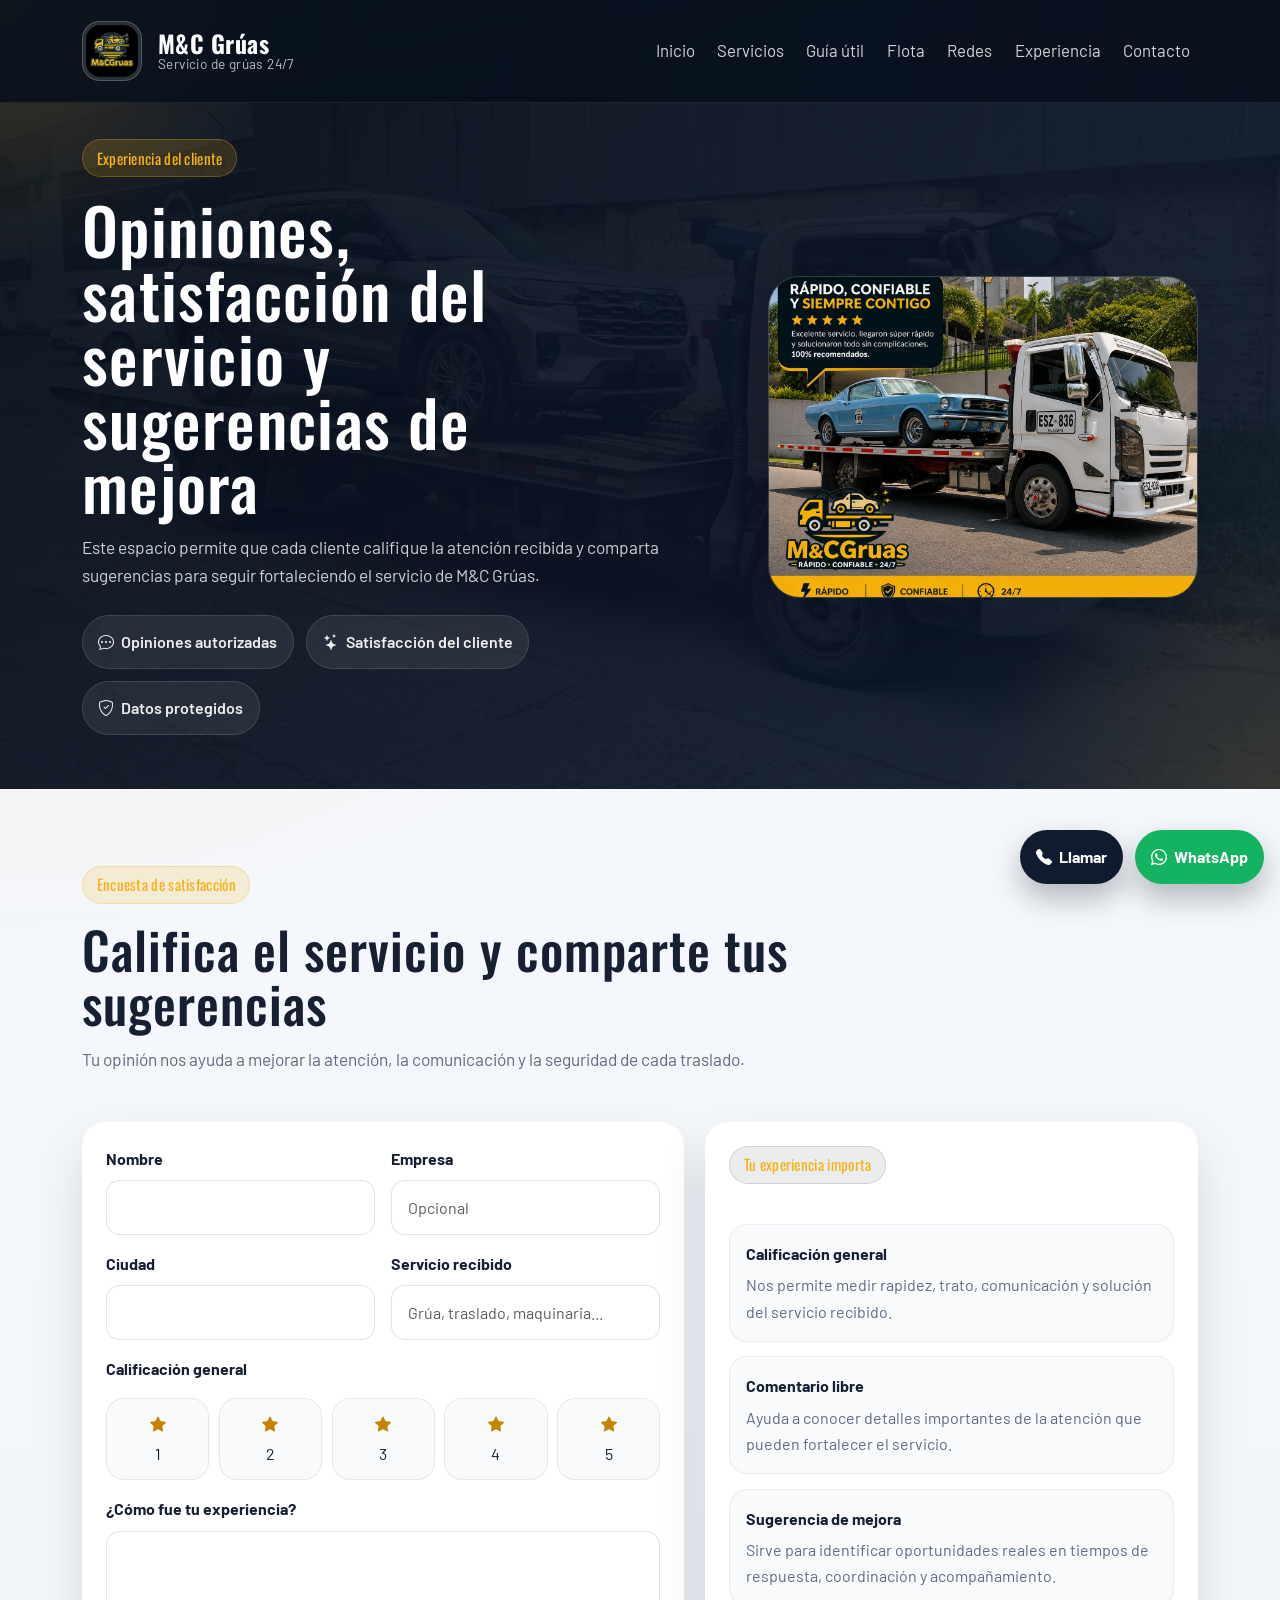
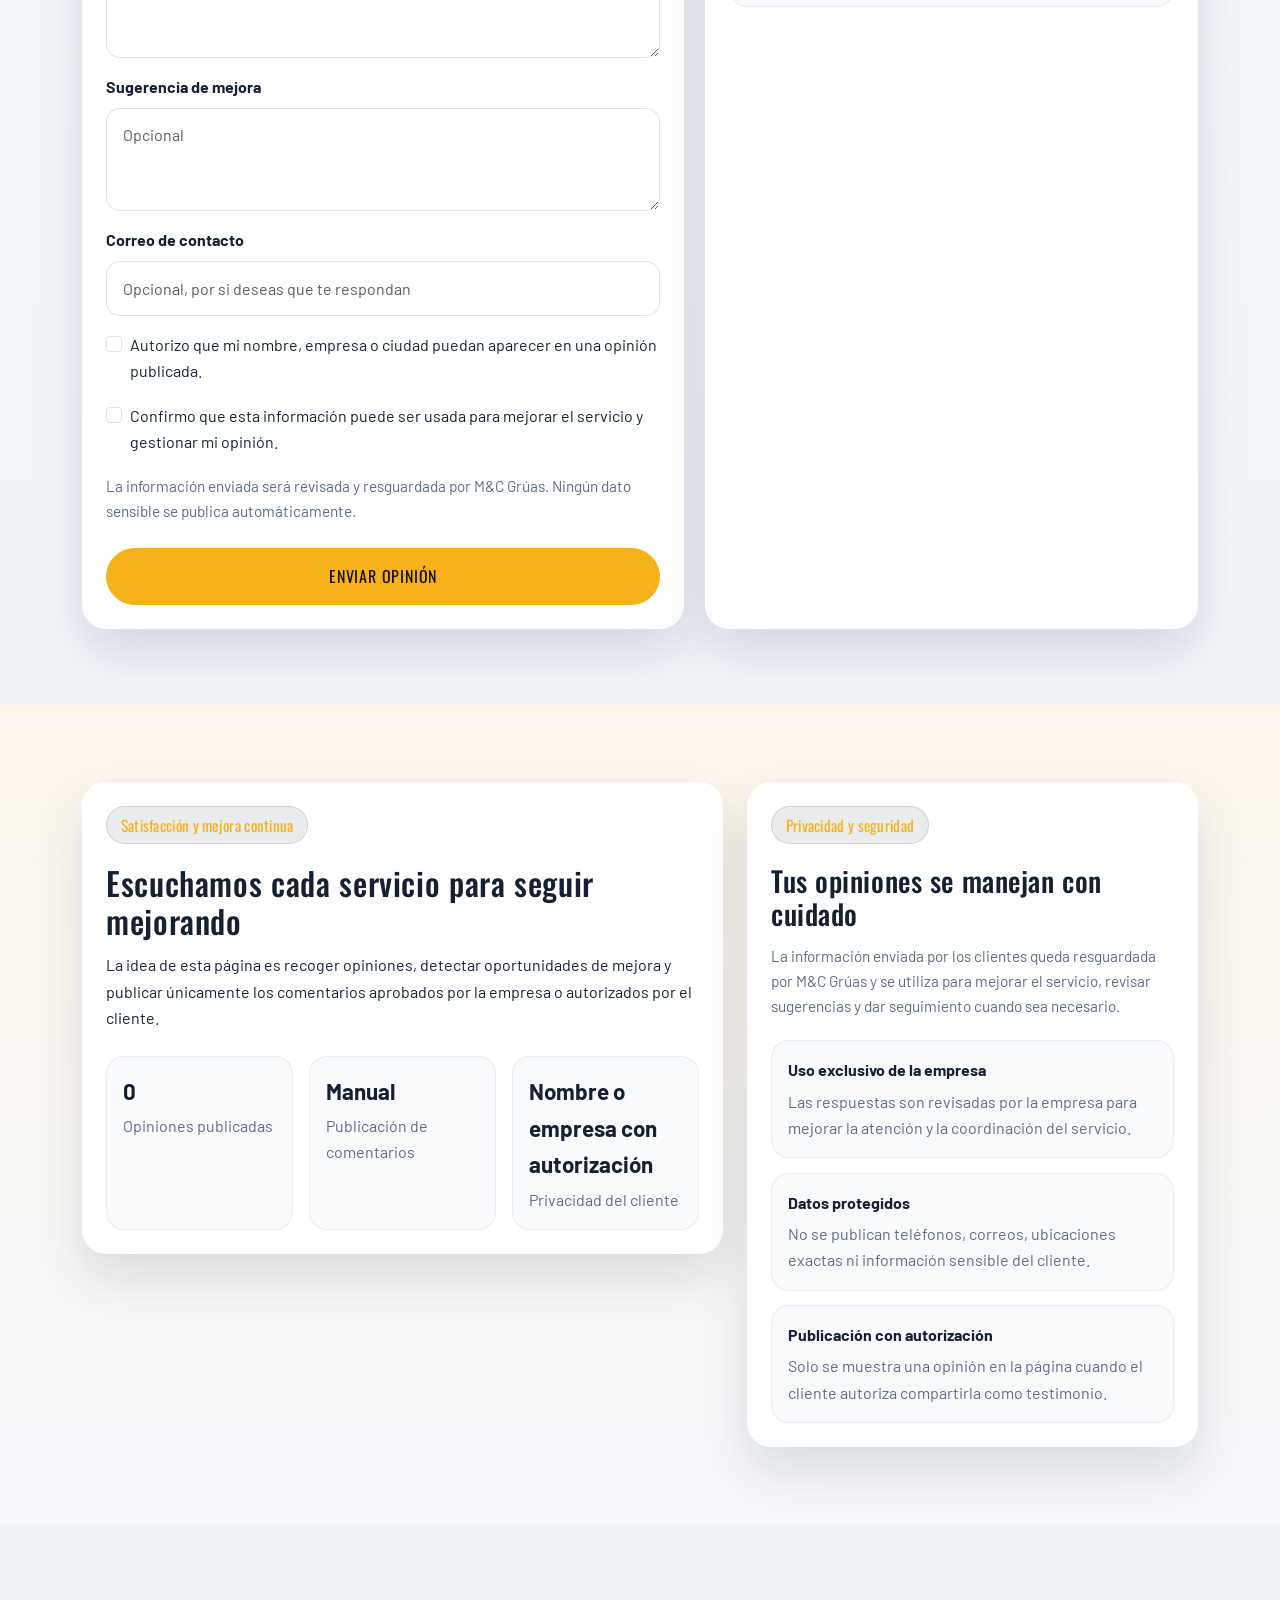
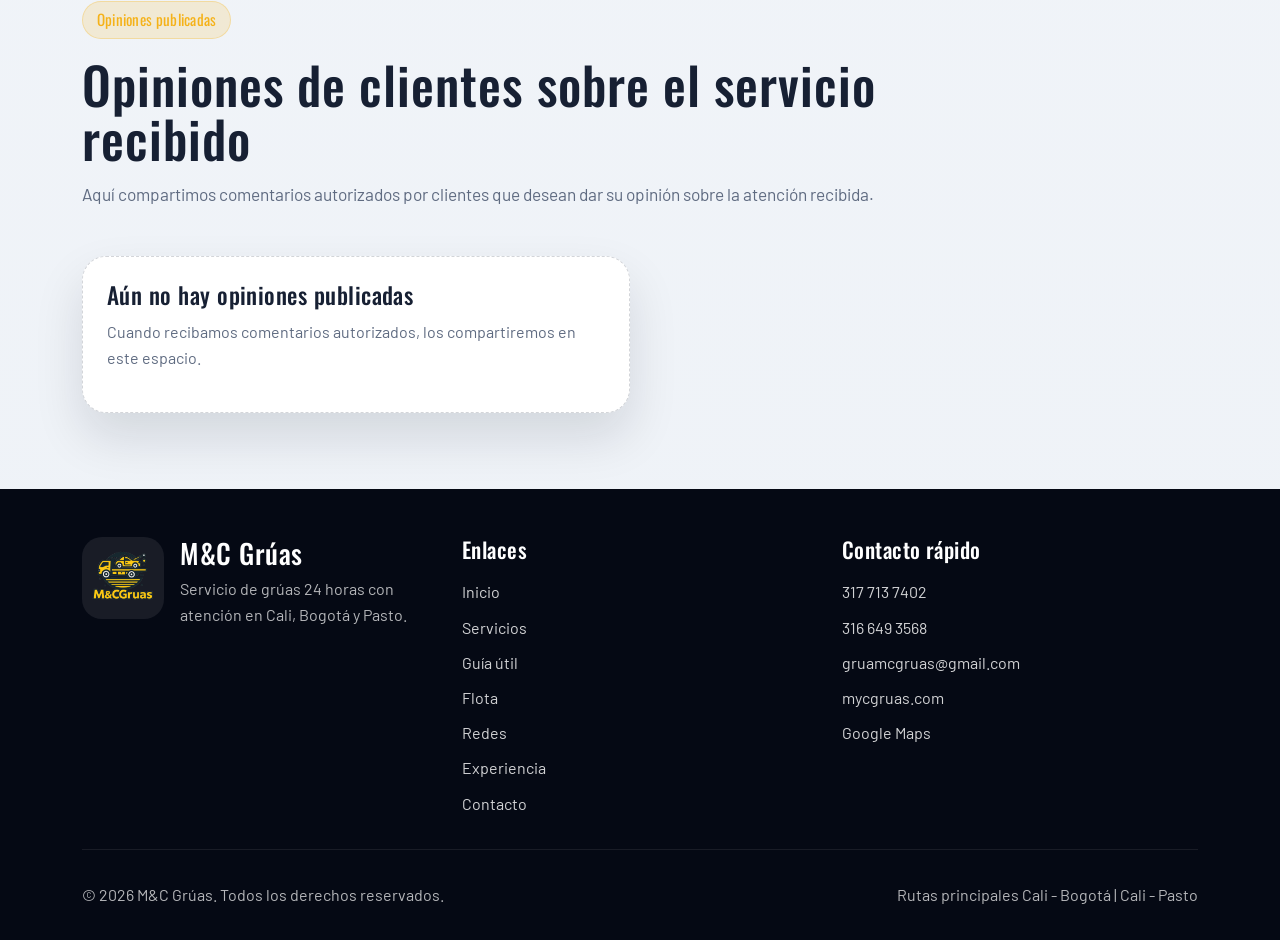
<file: experiencia.html>
<!DOCTYPE html>
<html lang="es">
<head>
  <!-- Configuracion SEO y recursos compartidos para la pagina de experiencia -->
  <meta charset="UTF-8" />
  <meta name="viewport" content="width=device-width, initial-scale=1.0, viewport-fit=cover" />
  <title>Experiencia del Cliente | M&C Grúas</title>
  <meta
    name="description"
    content="Califica el servicio de M&C Grúas, comparte sugerencias y consulta opiniones autorizadas de clientes en Cali, Bogotá y Pasto."
  />
  <meta name="robots" content="index, follow" />
  <link rel="canonical" href="https://mycgruas.com/experiencia.html" />
  <link rel="alternate" hreflang="es-CO" href="https://mycgruas.com/experiencia.html" />
  <link rel="alternate" hreflang="x-default" href="https://mycgruas.com/experiencia.html" />
  <link rel="icon" href="assets/img/Logo_Nuevo_mcgrua_512.png" type="image/png" />
  <link rel="preconnect" href="https://fonts.googleapis.com" />
  <link rel="preconnect" href="https://fonts.gstatic.com" crossorigin />
  <link rel="preconnect" href="https://cdn.jsdelivr.net" crossorigin />
  <link
    href="https://fonts.googleapis.com/css2?family=Barlow:wght@400;500;600;700&family=Oswald:wght@500;600;700&display=swap"
    rel="preload"
    as="style"
    onload="this.onload=null;this.rel='stylesheet'"
  />
  <noscript>
    <link
      href="https://fonts.googleapis.com/css2?family=Barlow:wght@400;500;600;700&family=Oswald:wght@500;600;700&display=swap"
      rel="stylesheet"
    />
  </noscript>
  <link rel="stylesheet" href="https://cdn.jsdelivr.net/npm/bootstrap@5.3.3/dist/css/bootstrap.min.css" />
  <link
    rel="preload"
    href="https://cdn.jsdelivr.net/npm/bootstrap-icons@1.11.3/font/bootstrap-icons.min.css"
    as="style"
    onload="this.onload=null;this.rel='stylesheet'"
  />
  <noscript>
    <link rel="stylesheet" href="https://cdn.jsdelivr.net/npm/bootstrap-icons@1.11.3/font/bootstrap-icons.min.css" />
  </noscript>
  <meta property="og:type" content="website" />
  <meta property="og:locale" content="es_CO" />
  <meta property="og:title" content="Experiencia del Cliente | M&C Grúas" />
  <meta property="og:description" content="Califica el servicio de M&C Grúas, comparte sugerencias y consulta opiniones autorizadas de clientes en Cali, Bogotá y Pasto." />
  <meta property="og:url" content="https://mycgruas.com/experiencia.html" />
  <meta property="og:image" content="https://mycgruas.com/assets/img/Experiencia_Gruas.webp" />
  <meta name="twitter:card" content="summary_large_image" />
  <meta name="twitter:title" content="Experiencia del Cliente | M&C Grúas" />
  <meta name="twitter:description" content="Califica el servicio de M&C Grúas, comparte sugerencias y consulta opiniones autorizadas de clientes en Cali, Bogotá y Pasto." />
  <meta name="twitter:image" content="https://mycgruas.com/assets/img/Experiencia_Gruas.webp" />
  <script type="application/ld+json">
    {
      "@context": "https://schema.org",
      "@type": "LocalBusiness",
      "name": "M&C Grúas",
      "url": "https://mycgruas.com/experiencia.html",
      "image": "https://mycgruas.com/assets/img/Experiencia_Gruas.webp",
      "logo": "https://mycgruas.com/assets/img/Logo_Nuevo_mcgrua_512.webp",
      "description": "Califica el servicio de M&C Grúas, comparte sugerencias y consulta opiniones autorizadas de clientes en Cali, Bogotá y Pasto.",
      "telephone": "+57 317 713 7402",
      "email": "gruamcgruas@gmail.com",
      "areaServed": [
        "Cali",
        "Bogotá",
        "Pasto"
      ],
      "serviceType": [
        "Grúas 24 horas",
        "Remolque de vehículos",
        "Asistencia vial",
        "Transporte de maquinaria pesada y liviana"
      ],
      "openingHoursSpecification": [
        {
          "@type": "OpeningHoursSpecification",
          "dayOfWeek": [
            "Monday",
            "Tuesday",
            "Wednesday",
            "Thursday",
            "Friday",
            "Saturday",
            "Sunday"
          ],
          "opens": "00:00",
          "closes": "23:59"
        }
      ],
      "sameAs": [
        "https://www.tiktok.com/@mcgruas7?_r=1&_t=ZS-95cEvTLTXd9",
        "https://www.facebook.com/share/14oiQRtcPY/",
        "https://www.instagram.com/mycgruas?igsh=ejJ2dGFqajJlMWcz"
      ]
    }
  </script>
  <style>
    #pageLoader{position:fixed;inset:0;z-index:9999;display:flex;align-items:center;justify-content:center;background:#0b1220;transition:opacity .4s ease,visibility .4s ease}
    #pageLoader .spinner{width:48px;height:48px;border:4px solid rgba(245,178,25,0.25);border-top-color:#f5b219;border-radius:50%;animation:girar .8s linear infinite}
    @keyframes girar{to{transform:rotate(360deg)}}
  </style>
  <link rel="preload" href="assets/css/style.css" as="style" onload="this.onload=null;this.rel='stylesheet'" />
  <noscript><link rel="stylesheet" href="assets/css/style.css" /></noscript>
  <link rel="preload" href="assets/css/responsive.css" as="style" onload="this.onload=null;this.rel='stylesheet'" />
  <noscript><link rel="stylesheet" href="assets/css/responsive.css" /></noscript>
</head>
<body>
  <div id="pageLoader" class="page-loader">
    <div class="spinner" aria-hidden="true"></div>
  </div>
  <!-- Google Tag Manager (noscript) -->
<noscript><iframe src="https://www.googletagmanager.com/ns.html?id=GTM-K7THMDSF"
height="0" width="0" style="display:none;visibility:hidden"></iframe></noscript>
<!-- End Google Tag Manager (noscript) -->
  <!-- Header fijo reutilizado en todas las paginas internas -->
  <header class="site-header fixed-top">
    <nav class="navbar navbar-expand-xl navbar-dark">
      <div class="container">
        <a class="navbar-brand d-flex align-items-center gap-3" href="index.html#inicio" aria-label="Ir al inicio de M&C Grúas">
          <img src="assets/img/Logo_Nuevo_mcgrua_512.webp" alt="Logo M&C Grúas" class="logo-img" />
          <span class="brand-copy">
            <strong>M&C Grúas</strong>
            <small>Servicio de grúas 24/7</small>
          </span>
        </a>

        <button
          class="navbar-toggler"
          type="button"
          data-bs-toggle="collapse"
          data-bs-target="#navbarNav"
          aria-controls="navbarNav"
          aria-expanded="false"
          aria-label="Abrir navegación"
        >
          <span class="navbar-toggler-icon"></span>
        </button>

        <div class="collapse navbar-collapse" id="navbarNav">
          <ul class="navbar-nav ms-auto align-items-xl-center">
            <li class="nav-item"><a class="nav-link" href="index.html#inicio">Inicio</a></li>
            <li class="nav-item"><a class="nav-link" href="index.html#servicios">Servicios</a></li>
            <li class="nav-item"><a class="nav-link" href="index.html#guia">Guía útil</a></li>
            <li class="nav-item"><a class="nav-link" href="flota.html">Flota</a></li>
            <li class="nav-item"><a class="nav-link" href="redes.html">Redes</a></li>
            <li class="nav-item"><a class="nav-link" href="experiencia.html">Experiencia</a></li>
            <li class="nav-item"><a class="nav-link" href="index.html#contacto">Contacto</a></li>
          </ul>
        </div>
      </div>
    </nav>
  </header>

  <main>
    <!-- Hero principal de la seccion de experiencia -->
    <section class="page-hero">
      <div class="container">
        <div class="page-hero-layout">
          <div class="page-hero-copy">
            <span class="section-tag">Experiencia del cliente</span>
            <h1>Opiniones, satisfacción del servicio y sugerencias de mejora</h1>
            <p>
              Este espacio permite que cada cliente califique la atención recibida y comparta sugerencias para seguir
              fortaleciendo el servicio de M&C Grúas.
            </p>
            <div class="page-kicker-row">
              <span><i class="bi bi-chat-dots"></i> Opiniones autorizadas</span>
              <span><i class="bi bi-stars"></i> Satisfacción del cliente</span>
              <span><i class="bi bi-shield-check"></i> Datos protegidos</span>
            </div>
          </div>
          <div class="page-hero-media">
            <img src="assets/img/Experiencia_Gruas.webp" alt="Experiencia del cliente con M&C Grúas" loading="lazy" />
          </div>
        </div>
      </div>
    </section>

    <!-- Encuesta de satisfaccion para clientes -->
    <section class="subpage-section">
      <div class="container">
        <div class="section-heading">
          <span class="section-tag">Encuesta de satisfacción</span>
          <h2>Califica el servicio y comparte tus sugerencias</h2>
          <p>
            Tu opinión nos ayuda a mejorar la atención, la comunicación y la seguridad de cada traslado.
          </p>
        </div>

        <div class="feedback-grid feedback-grid-form-first">
          <div class="feedback-card">
            <form
              id="formularioExperiencia"
              class="contact-form"
              action="https://formspree.io/f/mrbprrvj"
              method="POST"
              data-async-form
              data-message-target="mensajeExperiencia"
              data-sending-text="Enviando opinión..."
              data-success-message="Gracias por compartir tu experiencia. Tu opinión fue enviada correctamente."
              data-error-message="No fue posible enviar tu opinión. Intenta nuevamente en unos minutos."
            >
              <input type="hidden" name="_subject" value="Nueva encuesta de satisfacción desde mycgruas.com" />

              <div class="row g-3">
                <div class="col-md-6">
                  <label for="nombreCliente" class="form-label">Nombre</label>
                  <input type="text" id="nombreCliente" name="nombre" class="form-control" required />
                </div>
                <div class="col-md-6">
                  <label for="empresaCliente" class="form-label">Empresa</label>
                  <input type="text" id="empresaCliente" name="empresa" class="form-control" placeholder="Opcional" />
                </div>
                <div class="col-md-6">
                  <label for="ciudadCliente" class="form-label">Ciudad</label>
                  <input type="text" id="ciudadCliente" name="ciudad" class="form-control" required />
                </div>
                <div class="col-md-6">
                  <label for="servicioCliente" class="form-label">Servicio recibido</label>
                  <input type="text" id="servicioCliente" name="servicio" class="form-control" placeholder="Grúa, traslado, maquinaria..." required />
                </div>
                <div class="col-12">
                  <label class="form-label">Calificación general</label>
                  <div class="rating-option-grid" role="radiogroup" aria-label="Calificación general">
                    <div>
                      <input type="radio" name="calificacion" id="rating1" value="1" required />
                      <label for="rating1"><i class="bi bi-star-fill"></i><span>1</span></label>
                    </div>
                    <div>
                      <input type="radio" name="calificacion" id="rating2" value="2" required />
                      <label for="rating2"><i class="bi bi-star-fill"></i><span>2</span></label>
                    </div>
                    <div>
                      <input type="radio" name="calificacion" id="rating3" value="3" required />
                      <label for="rating3"><i class="bi bi-star-fill"></i><span>3</span></label>
                    </div>
                    <div>
                      <input type="radio" name="calificacion" id="rating4" value="4" required />
                      <label for="rating4"><i class="bi bi-star-fill"></i><span>4</span></label>
                    </div>
                    <div>
                      <input type="radio" name="calificacion" id="rating5" value="5" required />
                      <label for="rating5"><i class="bi bi-star-fill"></i><span>5</span></label>
                    </div>
                  </div>
                </div>
                <div class="col-12">
                  <label for="comentarioCliente" class="form-label">¿Cómo fue tu experiencia?</label>
                  <textarea id="comentarioCliente" name="comentario" class="form-control" rows="4" required></textarea>
                </div>
                <div class="col-12">
                  <label for="sugerenciaCliente" class="form-label">Sugerencia de mejora</label>
                  <textarea id="sugerenciaCliente" name="sugerencia" class="form-control" rows="3" placeholder="Opcional"></textarea>
                </div>
                <div class="col-12">
                  <label for="correoCliente" class="form-label">Correo de contacto</label>
                  <input type="email" id="correoCliente" name="correo" class="form-control" placeholder="Opcional, por si deseas que te respondan" />
                </div>
                <div class="col-12">
                  <div class="form-check">
                    <input class="form-check-input" type="checkbox" value="Sí" id="autorizaPublicacion" name="autoriza_publicacion" />
                    <label class="form-check-label" for="autorizaPublicacion">
                      Autorizo que mi nombre, empresa o ciudad puedan aparecer en una opinión publicada.
                    </label>
                  </div>
                </div>
                <div class="col-12">
                  <div class="form-check">
                    <input class="form-check-input" type="checkbox" value="Sí" id="aceptaEnvio" name="acepta_envio" required />
                    <label class="form-check-label" for="aceptaEnvio">
                      Confirmo que esta información puede ser usada para mejorar el servicio y gestionar mi opinión.
                    </label>
                  </div>
                </div>
              </div>

              <p class="privacy-note mt-3 mb-0">
                La información enviada será revisada y resguardada por M&C Grúas. Ningún dato sensible se publica automáticamente.
              </p>

              <button type="submit" class="btn btn-warning btn-lg w-100 mt-4">Enviar opinión</button>
              <div id="mensajeExperiencia" class="form-status d-none" role="alert"></div>
            </form>
          </div>

          <div class="feedback-card">
            <span class="section-tag section-tag-dark">Tu experiencia importa</span>
            <div class="feedback-note-list">
              <article class="feedback-note">
                <strong>Calificación general</strong>
                <p>Nos permite medir rapidez, trato, comunicación y solución del servicio recibido.</p>
              </article>
              <article class="feedback-note">
                <strong>Comentario libre</strong>
                <p>Ayuda a conocer detalles importantes de la atención que pueden fortalecer el servicio.</p>
              </article>
              <article class="feedback-note">
                <strong>Sugerencia de mejora</strong>
                <p>Sirve para identificar oportunidades reales en tiempos de respuesta, coordinación y acompañamiento.</p>
              </article>
            </div>
          </div>
        </div>
      </div>
    </section>

    <!-- Privacidad y seguridad de las opiniones recibidas -->
    <section class="subpage-section section-light-alt">
      <div class="container">
        <div class="row g-4 align-items-stretch">
          <div class="col-lg-7">
            <div id="testimonialSummary"></div>
          </div>
          <div class="col-lg-5">
            <div class="feedback-card h-100">
              <span class="section-tag section-tag-dark">Privacidad y seguridad</span>
              <h2>Tus opiniones se manejan con cuidado</h2>
              <p class="helper-text">
                La información enviada por los clientes queda resguardada por M&C Grúas y se utiliza para mejorar
                el servicio, revisar sugerencias y dar seguimiento cuando sea necesario.
              </p>

              <div class="feedback-note-list">
                <article class="feedback-note">
                  <strong>Uso exclusivo de la empresa</strong>
                  <p>Las respuestas son revisadas por la empresa para mejorar la atención y la coordinación del servicio.</p>
                </article>
                <article class="feedback-note">
                  <strong>Datos protegidos</strong>
                  <p>No se publican teléfonos, correos, ubicaciones exactas ni información sensible del cliente.</p>
                </article>
                <article class="feedback-note">
                  <strong>Publicación con autorización</strong>
                  <p>Solo se muestra una opinión en la página cuando el cliente autoriza compartirla como testimonio.</p>
                </article>
              </div>
            </div>
          </div>
        </div>
      </div>
    </section>

    <!-- Testimonios visibles para clientes y visitantes -->
    <section class="subpage-section">
      <div class="container">
        <div class="section-heading">
          <span class="section-tag">Opiniones publicadas</span>
          <h2>Opiniones de clientes sobre el servicio recibido</h2>
          <p>
            Aquí compartimos comentarios autorizados por clientes que desean dar su opinión sobre la atención recibida.
          </p>
        </div>

        <div id="testimonialStatus" class="data-status d-none" role="status"></div>
        <div id="testimonialGrid" class="testimonial-grid"></div>
      </div>
    </section>
  </main>

  <!-- Footer comun del sitio -->
  <footer class="site-footer">
    <div class="container">
      <div class="row g-4 align-items-start">
        <div class="col-lg-4">
          <div class="footer-brand">
            <img src="assets/img/Logo_Nuevo_mcgrua.png" alt="Logo M&C Grúas" class="footer-logo" />
            <div>
              <h2>M&C Grúas</h2>
              <p>Servicio de grúas 24 horas con atención en Cali, Bogotá y Pasto.</p>
            </div>
          </div>
        </div>

        <div class="col-sm-6 col-lg-4">
          <h3>Enlaces</h3>
          <ul class="footer-links">
            <li><a href="index.html#inicio">Inicio</a></li>
            <li><a href="index.html#servicios">Servicios</a></li>
            <li><a href="index.html#guia">Guía útil</a></li>
            <li><a href="flota.html">Flota</a></li>
            <li><a href="redes.html">Redes</a></li>
            <li><a href="experiencia.html">Experiencia</a></li>
            <li><a href="index.html#contacto">Contacto</a></li>
          </ul>
        </div>

        <div class="col-sm-6 col-lg-4">
          <h3>Contacto rápido</h3>
          <ul class="footer-contact">
            <li><button type="button" data-contact-type="tel" data-contact-value="+573177137402">317 713 7402</button></li>
            <li><button type="button" data-contact-type="tel" data-contact-value="+573166493568">316 649 3568</button></li>
            <li><button type="button" data-contact-type="email" data-contact-value="gruamcgruas@gmail.com">gruamcgruas@gmail.com</button></li>
            <li><a href="https://mycgruas.com/">mycgruas.com</a></li>
            <li><a href="https://www.google.com/maps/search/?api=1&query=M%26C%20Gr%C3%BAas%20Cali" target="_blank" rel="noopener noreferrer">Google Maps</a></li>
          </ul>
        </div>
      </div>

      <div class="footer-bottom">
        <p>&copy; <span data-current-year></span> M&C Grúas. Todos los derechos reservados.</p>
        <p>Rutas principales Cali - Bogotá | Cali - Pasto</p>
      </div>
    </div>
  </footer>

  <!-- CTA flotante para contacto rapido desde celular -->
  <div class="floating-cta" aria-label="Acciones rápidas">
    <button type="button" class="floating-call" data-contact-type="tel" data-contact-value="+573177137402">
      <i class="bi bi-telephone-fill"></i>
      <span>Llamar</span>
    </button>
    <button
      type="button"
      class="floating-whatsapp"
      data-contact-type="whatsapp"
      data-contact-value="573166493568"
      data-contact-message="Hola M&C Grúas, necesito una grúa."
      data-contact-target="_blank"
    >
      <i class="bi bi-whatsapp"></i>
      <span>WhatsApp</span>
    </button>
  </div>

  <!-- scripts.js maneja la carga de testimonios y el envio asincrono del formulario -->
  <script src="https://cdn.jsdelivr.net/npm/bootstrap@5.3.3/dist/js/bootstrap.bundle.min.js" defer></script>
  <script src="assets/js/scripts.js" defer></script>
</body>
</html>
</file>
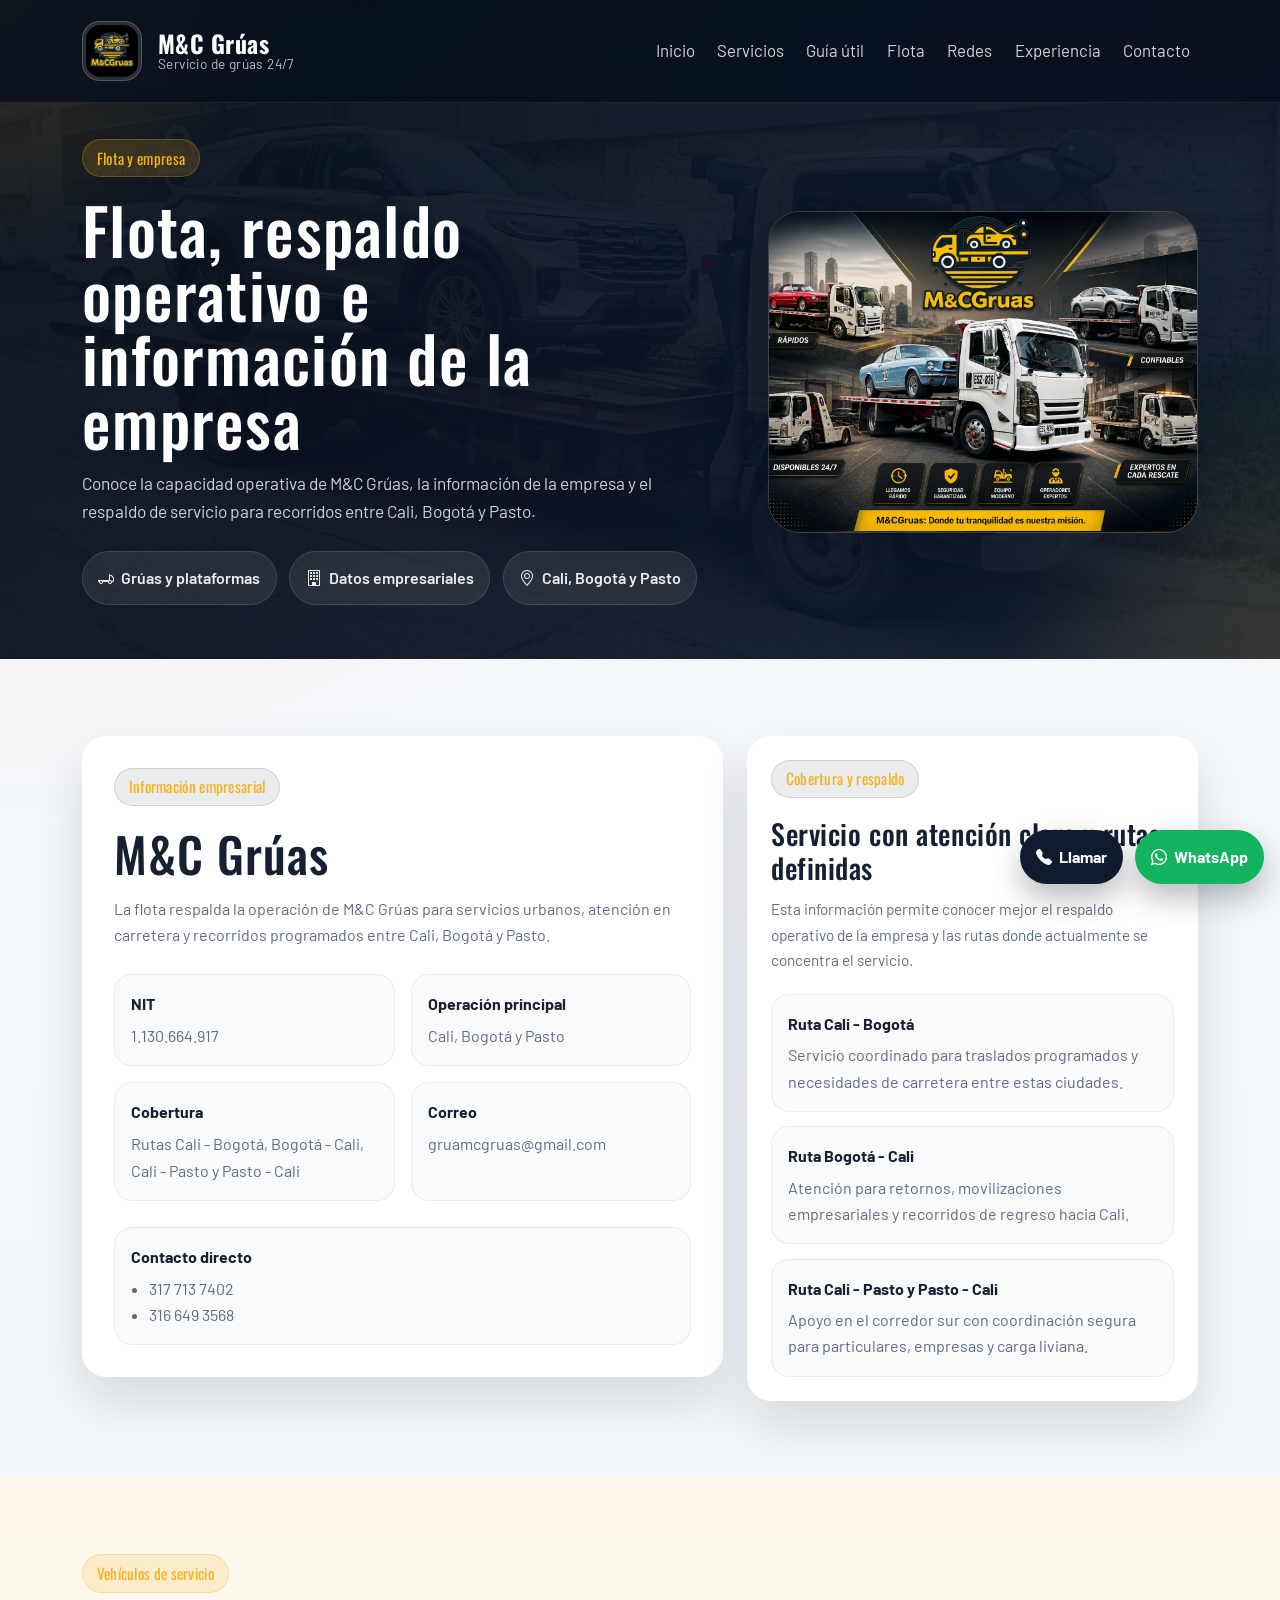
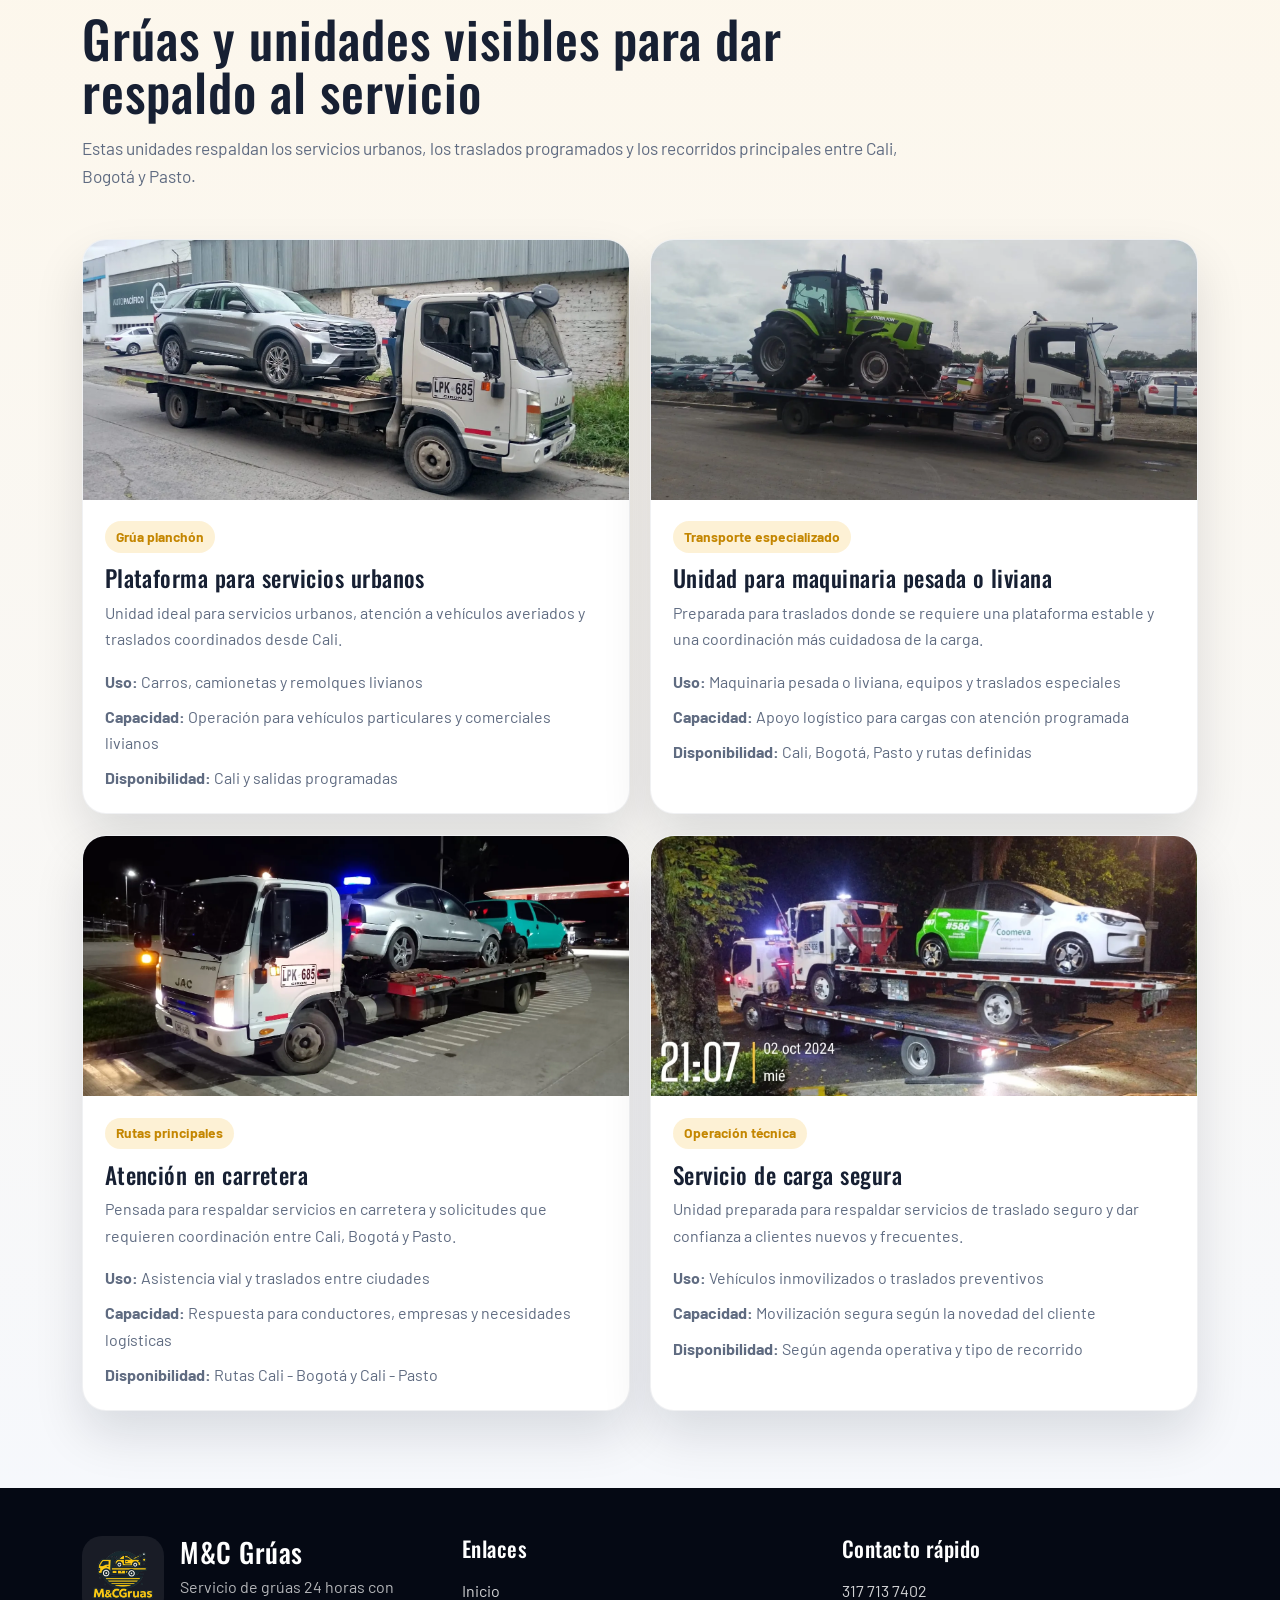
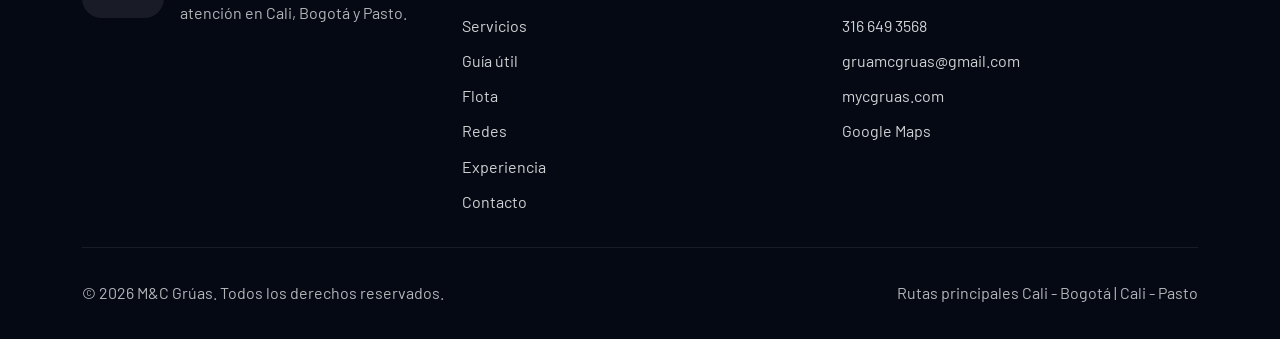
<file: flota.html>
<!DOCTYPE html>
<html lang="es">
<head>
  <!-- Configuracion SEO y recursos compartidos para la pagina de flota -->
  <meta charset="UTF-8" />
  <meta name="viewport" content="width=device-width, initial-scale=1.0, viewport-fit=cover" />
  <title>Flota y Empresa | M&C Grúas Cali - Bogotá - Pasto</title>
  <meta
    name="description"
    content="Conoce la flota de M&C Grúas, datos de empresa y cobertura para traslados en Cali, Bogotá, Pasto y rutas principales."
  />
  <meta name="robots" content="index, follow" />
  <link rel="canonical" href="https://mycgruas.com/flota.html" />
  <link rel="alternate" hreflang="es-CO" href="https://mycgruas.com/flota.html" />
  <link rel="alternate" hreflang="x-default" href="https://mycgruas.com/flota.html" />
  <link rel="icon" href="assets/img/Logo_Nuevo_mcgrua_512.png" type="image/png" />
  <link rel="preconnect" href="https://fonts.googleapis.com" />
  <link rel="preconnect" href="https://fonts.gstatic.com" crossorigin />
  <link rel="preconnect" href="https://cdn.jsdelivr.net" crossorigin />
  <link
    href="https://fonts.googleapis.com/css2?family=Barlow:wght@400;500;600;700&family=Oswald:wght@500;600;700&display=swap"
    rel="preload"
    as="style"
    onload="this.onload=null;this.rel='stylesheet'"
  />
  <noscript>
    <link
      href="https://fonts.googleapis.com/css2?family=Barlow:wght@400;500;600;700&family=Oswald:wght@500;600;700&display=swap"
      rel="stylesheet"
    />
  </noscript>
  <link rel="stylesheet" href="https://cdn.jsdelivr.net/npm/bootstrap@5.3.3/dist/css/bootstrap.min.css" />
  <link
    rel="preload"
    href="https://cdn.jsdelivr.net/npm/bootstrap-icons@1.11.3/font/bootstrap-icons.min.css"
    as="style"
    onload="this.onload=null;this.rel='stylesheet'"
  />
  <noscript>
    <link rel="stylesheet" href="https://cdn.jsdelivr.net/npm/bootstrap-icons@1.11.3/font/bootstrap-icons.min.css" />
  </noscript>
  <meta property="og:type" content="website" />
  <meta property="og:locale" content="es_CO" />
  <meta property="og:title" content="Flota y Empresa | M&C Grúas" />
  <meta property="og:description" content="Conoce la flota de M&C Grúas, datos de empresa y cobertura para traslados en Cali, Bogotá, Pasto y rutas principales." />
  <meta property="og:url" content="https://mycgruas.com/flota.html" />
  <meta property="og:image" content="https://mycgruas.com/assets/img/Flota_Gruas.webp" />
  <meta name="twitter:card" content="summary_large_image" />
  <meta name="twitter:title" content="Flota y Empresa | M&C Grúas" />
  <meta name="twitter:description" content="Conoce la flota de M&C Grúas, datos de empresa y cobertura para traslados en Cali, Bogotá, Pasto y rutas principales." />
  <meta name="twitter:image" content="https://mycgruas.com/assets/img/Flota_Gruas.webp" />
  <script type="application/ld+json">
    {
      "@context": "https://schema.org",
      "@type": "LocalBusiness",
      "name": "M&C Grúas",
      "url": "https://mycgruas.com/flota.html",
      "image": "https://mycgruas.com/assets/img/Flota_Gruas.webp",
      "logo": "https://mycgruas.com/assets/img/Logo_Nuevo_mcgrua_512.webp",
      "description": "Conoce la flota de M&C Grúas, datos de empresa y cobertura para traslados en Cali, Bogotá, Pasto y rutas principales.",
      "telephone": "+57 317 713 7402",
      "email": "gruamcgruas@gmail.com",
      "areaServed": [
        "Cali",
        "Bogotá",
        "Pasto"
      ],
      "serviceType": [
        "Grúas 24 horas",
        "Remolque de vehículos",
        "Asistencia vial",
        "Transporte de maquinaria pesada y liviana"
      ],
      "openingHoursSpecification": [
        {
          "@type": "OpeningHoursSpecification",
          "dayOfWeek": [
            "Monday",
            "Tuesday",
            "Wednesday",
            "Thursday",
            "Friday",
            "Saturday",
            "Sunday"
          ],
          "opens": "00:00",
          "closes": "23:59"
        }
      ],
      "sameAs": [
        "https://www.tiktok.com/@mcgruas7?_r=1&_t=ZS-95cEvTLTXd9",
        "https://www.facebook.com/share/14oiQRtcPY/",
        "https://www.instagram.com/mycgruas?igsh=ejJ2dGFqajJlMWcz"
      ]
    }
  </script>
  <style>
    #pageLoader{position:fixed;inset:0;z-index:9999;display:flex;align-items:center;justify-content:center;background:#0b1220;transition:opacity .4s ease,visibility .4s ease}
    #pageLoader .spinner{width:48px;height:48px;border:4px solid rgba(245,178,25,0.25);border-top-color:#f5b219;border-radius:50%;animation:girar .8s linear infinite}
    @keyframes girar{to{transform:rotate(360deg)}}
  </style>
  <link rel="preload" href="assets/css/style.css" as="style" onload="this.onload=null;this.rel='stylesheet'" />
  <noscript><link rel="stylesheet" href="assets/css/style.css" /></noscript>
  <link rel="preload" href="assets/css/responsive.css" as="style" onload="this.onload=null;this.rel='stylesheet'" />
  <noscript><link rel="stylesheet" href="assets/css/responsive.css" /></noscript>
</head>
<body>
  <div id="pageLoader" class="page-loader">
    <div class="spinner" aria-hidden="true"></div>
  </div>
  <!-- Header fijo reutilizado en todas las paginas internas -->
  <header class="site-header fixed-top">
    <nav class="navbar navbar-expand-xl navbar-dark">
      <div class="container">
        <a class="navbar-brand d-flex align-items-center gap-3" href="index.html#inicio" aria-label="Ir al inicio de M&C Grúas">
          <img src="assets/img/Logo_Nuevo_mcgrua_512.webp" alt="Logo M&C Grúas" class="logo-img" />
          <span class="brand-copy">
            <strong>M&C Grúas</strong>
            <small>Servicio de grúas 24/7</small>
          </span>
        </a>

        <button
          class="navbar-toggler"
          type="button"
          data-bs-toggle="collapse"
          data-bs-target="#navbarNav"
          aria-controls="navbarNav"
          aria-expanded="false"
          aria-label="Abrir navegación"
        >
          <span class="navbar-toggler-icon"></span>
        </button>

        <div class="collapse navbar-collapse" id="navbarNav">
          <ul class="navbar-nav ms-auto align-items-xl-center">
            <li class="nav-item"><a class="nav-link" href="index.html#inicio">Inicio</a></li>
            <li class="nav-item"><a class="nav-link" href="index.html#servicios">Servicios</a></li>
            <li class="nav-item"><a class="nav-link" href="index.html#guia">Guía útil</a></li>
            <li class="nav-item"><a class="nav-link" href="flota.html">Flota</a></li>
            <li class="nav-item"><a class="nav-link" href="redes.html">Redes</a></li>
            <li class="nav-item"><a class="nav-link" href="experiencia.html">Experiencia</a></li>
            <li class="nav-item"><a class="nav-link" href="index.html#contacto">Contacto</a></li>
          </ul>
        </div>
      </div>
    </nav>
  </header>

  <main>
    <!-- Hero principal de la seccion de flota -->
    <section class="page-hero">
      <div class="container">
        <div class="page-hero-layout">
          <div class="page-hero-copy">
            <span class="section-tag">Flota y empresa</span>
            <h1>Flota, respaldo operativo e información de la empresa</h1>
            <p>
              Conoce la capacidad operativa de M&C Grúas, la información de la empresa y el respaldo de servicio
              para recorridos entre Cali, Bogotá y Pasto.
            </p>
            <div class="page-kicker-row">
              <span><i class="bi bi-truck-flatbed"></i> Grúas y plataformas</span>
              <span><i class="bi bi-building"></i> Datos empresariales</span>
              <span><i class="bi bi-geo-alt"></i> Cali, Bogotá y Pasto</span>
            </div>
          </div>
          <div class="page-hero-media">
            <img src="assets/img/Flota_Gruas.webp" alt="Flota de grúas de M&C Grúas" loading="lazy" />
          </div>
        </div>
      </div>
    </section>

    <!-- Bloque superior con datos de empresa y contexto operativo -->
    <section class="subpage-section">
      <div class="container">
        <div class="row g-4 align-items-stretch">
          <div class="col-lg-7">
            <div id="companyInfoPanel"></div>
          </div>
          <div class="col-lg-5">
            <div class="feedback-card h-100">
              <span class="section-tag section-tag-dark">Cobertura y respaldo</span>
              <h2>Servicio con atención clara y rutas definidas</h2>
              <p class="helper-text">
                Esta información permite conocer mejor el respaldo operativo de la empresa y las rutas donde
                actualmente se concentra el servicio.
              </p>

              <div class="feedback-note-list">
                <article class="feedback-note">
                  <strong>Ruta Cali - Bogotá</strong>
                  <p>Servicio coordinado para traslados programados y necesidades de carretera entre estas ciudades.</p>
                </article>
                <article class="feedback-note">
                  <strong>Ruta Bogotá - Cali</strong>
                  <p>Atención para retornos, movilizaciones empresariales y recorridos de regreso hacia Cali.</p>
                </article>
                <article class="feedback-note">
                  <strong>Ruta Cali - Pasto y Pasto - Cali</strong>
                  <p>Apoyo en el corredor sur con coordinación segura para particulares, empresas y carga liviana.</p>
                </article>
              </div>
            </div>
          </div>
        </div>
      </div>
    </section>

    <!-- Rejilla principal con vehiculos de servicio -->
    <section class="subpage-section section-light-alt">
      <div class="container">
        <div class="section-heading">
          <span class="section-tag">Vehículos de servicio</span>
          <h2>Grúas y unidades visibles para dar respaldo al servicio</h2>
          <p>
            Estas unidades respaldan los servicios urbanos, los traslados programados y los recorridos principales
            entre Cali, Bogotá y Pasto.
          </p>
        </div>

        <div id="fleetStatus" class="data-status d-none" role="status"></div>
        <div id="fleetGrid" class="fleet-grid"></div>
      </div>
    </section>
  </main>

  <!-- Footer comun del sitio -->
  <footer class="site-footer">
    <div class="container">
      <div class="row g-4 align-items-start">
        <div class="col-lg-4">
          <div class="footer-brand">
            <img src="assets/img/Logo_Nuevo_mcgrua.png" alt="Logo M&C Grúas" class="footer-logo" />
            <div>
              <h2>M&C Grúas</h2>
              <p>Servicio de grúas 24 horas con atención en Cali, Bogotá y Pasto.</p>
            </div>
          </div>
        </div>

        <div class="col-sm-6 col-lg-4">
          <h3>Enlaces</h3>
          <ul class="footer-links">
            <li><a href="index.html#inicio">Inicio</a></li>
            <li><a href="index.html#servicios">Servicios</a></li>
            <li><a href="index.html#guia">Guía útil</a></li>
            <li><a href="flota.html">Flota</a></li>
            <li><a href="redes.html">Redes</a></li>
            <li><a href="experiencia.html">Experiencia</a></li>
            <li><a href="index.html#contacto">Contacto</a></li>
          </ul>
        </div>

        <div class="col-sm-6 col-lg-4">
          <h3>Contacto rápido</h3>
          <ul class="footer-contact">
            <li><button type="button" data-contact-type="tel" data-contact-value="+573177137402">317 713 7402</button></li>
            <li><button type="button" data-contact-type="tel" data-contact-value="+573166493568">316 649 3568</button></li>
            <li><button type="button" data-contact-type="email" data-contact-value="gruamcgruas@gmail.com">gruamcgruas@gmail.com</button></li>
            <li><a href="https://mycgruas.com/">mycgruas.com</a></li>
            <li><a href="https://www.google.com/maps/search/?api=1&query=M%26C%20Gr%C3%BAas%20Cali" target="_blank" rel="noopener noreferrer">Google Maps</a></li>
          </ul>
        </div>
      </div>

      <div class="footer-bottom">
        <p>&copy; <span data-current-year></span> M&C Grúas. Todos los derechos reservados.</p>
        <p>Rutas principales Cali - Bogotá | Cali - Pasto</p>
      </div>
    </div>
  </footer>

  <!-- CTA flotante para contacto rapido desde celular -->
  <div class="floating-cta" aria-label="Acciones rápidas">
    <button type="button" class="floating-call" data-contact-type="tel" data-contact-value="+573177137402">
      <i class="bi bi-telephone-fill"></i>
      <span>Llamar</span>
    </button>
    <button
      type="button"
      class="floating-whatsapp"
      data-contact-type="whatsapp"
      data-contact-value="573166493568"
      data-contact-message="Hola M&C Grúas, necesito una grúa."
      data-contact-target="_blank"
    >
      <i class="bi bi-whatsapp"></i>
      <span>WhatsApp</span>
    </button>
  </div>

  <!-- Script principal del sitio -->
  <!-- Google Tag Manager -->
<script>(function(w,d,s,l,i){w[l]=w[l]||[];w[l].push({'gtm.start':
new Date().getTime(),event:'gtm.js'});var f=d.getElementsByTagName(s)[0],
j=d.createElement(s),dl=l!='dataLayer'?'&l='+l:'';j.async=true;j.src=
'https://www.googletagmanager.com/gtm.js?id='+i+dl;f.parentNode.insertBefore(j,f);
})(window,document,'script','dataLayer','GTM-K7THMDSF');</script>
<!-- End Google Tag Manager -->
  <script src="https://cdn.jsdelivr.net/npm/bootstrap@5.3.3/dist/js/bootstrap.bundle.min.js" defer></script>
  <script src="assets/js/scripts.js" defer></script>
</body>
</html>
</file>
<file: assets/css/style.css>
/* =======================
   Variables y base global
   ======================= */
:root {
  --color-bg: #0b1220;
  --color-surface: #111b30;
  --color-card: #ffffff;
  --color-accent: #f5b219;
  --color-accent-dark: #c48600;
  --color-text: #172033;
  --color-text-soft: #5f6b81;
  --color-white: #ffffff;
  --color-border: rgba(255, 255, 255, 0.12);
  --shadow-soft: 0 24px 50px rgba(8, 18, 37, 0.12);
  --shadow-strong: 0 24px 60px rgba(6, 14, 27, 0.3);
  --radius-xl: 32px;
  --radius-lg: 24px;
  --radius-md: 18px;
  --radius-sm: 12px;
}

* {
  box-sizing: border-box;
}

html {
  scroll-behavior: smooth;
  overflow-x: hidden;
}

body {
  margin: 0;
  font-family: "Barlow", sans-serif;
  color: var(--color-text);
  background:
    radial-gradient(circle at top left, rgba(245, 178, 25, 0.16), transparent 22%),
    linear-gradient(180deg, #f6f8fc 0%, #eef2f7 100%);
  line-height: 1.65;
  overflow-x: hidden;
  width: 100%;
}

img {
  max-width: 100%;
  display: block;
}

a {
  text-decoration: none;
}

main section {
  scroll-margin-top: 108px;
}

/* =======================
   Header y navegacion
   ======================= */
.site-header .navbar {
  padding: 1rem 0;
  background: rgba(7, 15, 29, 0.82);
  backdrop-filter: blur(18px);
  border-bottom: 1px solid rgba(255, 255, 255, 0.08);
}

.logo-img {
  width: 60px;
  height: 60px;
  object-fit: contain;
  border-radius: 18px;
  background: rgba(255, 255, 255, 0.12);
  border: 1px solid rgba(255, 255, 255, 0.2);
  padding: 0.2rem;
}

.brand-copy {
  display: flex;
  flex-direction: column;
  color: var(--color-white);
  line-height: 1.1;
  min-width: 0;
}

.brand-copy strong,
.navbar-brand,
h1,
h2,
h3,
.section-tag,
.btn {
  font-family: "Oswald", sans-serif;
  letter-spacing: 0.02em;
}

.brand-copy strong {
  font-size: 1.5rem;
}

.brand-copy small {
  font-family: "Barlow", sans-serif;
  font-size: 0.85rem;
  color: rgba(255, 255, 255, 0.72);
}

.navbar-nav {
  gap: 0.4rem;
}

.navbar .nav-link {
  color: rgba(255, 255, 255, 0.82);
  font-size: 1.05rem;
  padding: 0.6rem 0.9rem;
  border-radius: 999px;
  transition: color 0.2s ease, background-color 0.2s ease, transform 0.2s ease;
}

.navbar .nav-link:hover,
.navbar .nav-link:focus-visible {
  color: var(--color-white);
  background: rgba(245, 178, 25, 0.16);
  transform: translateY(-1px);
}

/* =======================
   Hero principal (home)
   ======================= */
.hero-section {
  position: relative;
  min-height: 100vh;
  padding: 10rem 0 5rem;
  overflow: hidden;
  background:
    linear-gradient(135deg, rgba(5, 12, 24, 0.92), rgba(15, 26, 45, 0.88)),
    url("../img/GruaFondo.webp") center/cover no-repeat;
  color: var(--color-white);
}

.hero-backdrop {
  position: absolute;
  inset: 0;
  background:
    radial-gradient(circle at 15% 20%, rgba(245, 178, 25, 0.2), transparent 20%),
    radial-gradient(circle at 85% 15%, rgba(245, 178, 25, 0.15), transparent 22%);
  pointer-events: none;
}

.section-tag {
  display: inline-flex;
  align-items: center;
  gap: 0.45rem;
  padding: 0.35rem 0.85rem;
  border-radius: 999px;
  background: rgba(245, 178, 25, 0.16);
  border: 1px solid rgba(245, 178, 25, 0.28);
  color: var(--color-accent);
  font-size: 0.95rem;
  margin-bottom: 1.2rem;
}

.section-tag-dark {
  background: rgba(11, 18, 32, 0.08);
  border-color: rgba(11, 18, 32, 0.12);
}

.hero-section h1 {
  font-size: clamp(2.8rem, 6vw, 5.4rem);
  line-height: 0.98;
  margin-bottom: 1.3rem;
  max-width: 12ch;
}

.hero-lead {
  max-width: 62ch;
  font-size: 1.18rem;
  color: rgba(255, 255, 255, 0.86);
  margin-bottom: 1.8rem;
}

.hero-badges {
  display: flex;
  flex-wrap: wrap;
  gap: 0.85rem;
  margin-bottom: 2rem;
}

.hero-badges span {
  display: inline-flex;
  align-items: center;
  gap: 0.55rem;
  padding: 0.8rem 1rem;
  border-radius: 999px;
  background: rgba(255, 255, 255, 0.08);
  border: 1px solid rgba(255, 255, 255, 0.1);
  color: rgba(255, 255, 255, 0.92);
  font-weight: 600;
}

.hero-actions {
  display: flex;
  flex-wrap: wrap;
  gap: 0.95rem;
  margin-bottom: 2.2rem;
}

.hero-actions .btn {
  display: inline-flex;
  align-items: center;
  justify-content: center;
  gap: 0.35rem;
}

.btn {
  border-radius: 999px;
  padding: 0.95rem 1.5rem;
  font-size: 1rem;
  text-transform: uppercase;
  letter-spacing: 0.05em;
}

.btn i {
  margin-right: 0.35rem;
}

.btn-warning {
  background: var(--color-accent);
  border-color: var(--color-accent);
  color: #15100a;
}

.btn-warning:hover,
.btn-warning:focus-visible {
  background: #ffc744;
  border-color: #ffc744;
  color: #15100a;
}

.btn-success {
  background: #14b35f;
  border-color: #14b35f;
}

.btn-success:hover,
.btn-success:focus-visible {
  background: #119c53;
  border-color: #119c53;
}

.btn-outline-light:hover,
.btn-outline-light:focus-visible {
  color: var(--color-bg);
}

.hero-info-grid {
  display: grid;
  grid-template-columns: repeat(3, minmax(0, 1fr));
  gap: 1rem;
}

.info-card {
  padding: 1.2rem;
  border-radius: var(--radius-md);
  background: rgba(255, 255, 255, 0.08);
  border: 1px solid rgba(255, 255, 255, 0.12);
  box-shadow: var(--shadow-strong);
}

.info-card strong {
  display: block;
  margin-bottom: 0.55rem;
  color: var(--color-white);
  font-size: 1.02rem;
}

.info-card p {
  margin: 0;
  color: rgba(255, 255, 255, 0.78);
}

.hero-panel {
  position: relative;
  padding: 1.25rem;
  border-radius: var(--radius-xl);
  background: rgba(255, 255, 255, 0.08);
  border: 1px solid rgba(255, 255, 255, 0.12);
  box-shadow: var(--shadow-strong);
}

.hero-media {
  border-radius: calc(var(--radius-xl) - 6px);
  overflow: hidden;
}

.hero-media img {
  width: 100%;
  min-height: 360px;
  object-fit: cover;
}

.hero-checklist {
  margin-top: 1rem;
  padding: 1.4rem;
  border-radius: var(--radius-lg);
  background: rgba(7, 15, 29, 0.82);
}

.hero-checklist h2 {
  font-size: 1.4rem;
  margin-bottom: 0.85rem;
}

.hero-checklist ul {
  padding-left: 1.15rem;
  margin-bottom: 0.9rem;
}

.hero-checklist p,
.hero-checklist li {
  color: rgba(255, 255, 255, 0.82);
}

/* =======================
   Secciones generales
   ======================= */
.content-section {
  padding: 6rem 0;
}

.section-light {
  background: transparent;
}

.section-dark {
  background:
    linear-gradient(180deg, rgba(8, 18, 37, 0.98), rgba(13, 24, 44, 0.96)),
    radial-gradient(circle at top right, rgba(245, 178, 25, 0.15), transparent 22%);
  color: var(--color-white);
}

.section-gallery {
  background: linear-gradient(180deg, #fef3d8 0%, #fff9eb 100%);
}

.section-contact {
  background:
    linear-gradient(180deg, rgba(11, 18, 32, 0.98), rgba(11, 18, 32, 0.98)),
    radial-gradient(circle at center, rgba(245, 178, 25, 0.12), transparent 30%);
  color: var(--color-white);
}

.section-heading {
  max-width: 860px;
  margin-bottom: 3rem;
}

.section-heading h2,
.section-dark h2,
.section-contact h2 {
  font-size: clamp(2rem, 4vw, 3.4rem);
  line-height: 1.05;
  margin-bottom: 0.9rem;
}

.section-heading p,
.section-intro {
  font-size: 1.08rem;
  color: var(--color-text-soft);
  margin-bottom: 0;
}

.section-dark .section-heading p,
.section-dark .section-intro,
.section-contact .section-heading p {
  color: rgba(255, 255, 255, 0.72);
}

.service-card,
.coverage-card,
.tip-card,
.contact-card,
.form-wrapper,
.gallery-shell {
  background: var(--color-card);
  border-radius: var(--radius-lg);
  box-shadow: var(--shadow-soft);
}

.service-card {
  height: 100%;
  padding: 1.8rem;
  border: 1px solid rgba(15, 27, 48, 0.06);
  transition: transform 0.25s ease, box-shadow 0.25s ease, border-color 0.25s ease;
}

.service-card:hover {
  transform: translateY(-6px);
  box-shadow: 0 28px 60px rgba(8, 18, 37, 0.16);
  border-color: rgba(245, 178, 25, 0.3);
}

.service-card i {
  font-size: 2rem;
  color: var(--color-accent);
}

.service-card h3 {
  margin: 1rem 0 0.7rem;
  font-size: 1.5rem;
}

.service-card p,
.coverage-card p,
.tip-card p {
  margin: 0;
  color: var(--color-text-soft);
}

/* =======================
   Cobertura, proceso y FAQ
   ======================= */
.coverage-list {
  display: grid;
  gap: 1rem;
}

.coverage-card {
  padding: 1.4rem 1.5rem;
  background: rgba(255, 255, 255, 0.08);
  border: 1px solid var(--color-border);
  box-shadow: none;
}

.coverage-card h3 {
  display: flex;
  align-items: center;
  gap: 0.7rem;
  color: var(--color-white);
  font-size: 1.45rem;
  margin-bottom: 0.6rem;
}

.coverage-card p {
  color: rgba(255, 255, 255, 0.76);
}

.process-panel {
  padding: 2rem;
  border-radius: var(--radius-xl);
  background: #ffffff;
  color: var(--color-text);
  box-shadow: var(--shadow-soft);
}

.process-step + .process-step {
  margin-top: 1rem;
}

.process-step strong {
  display: block;
  font-size: 1.2rem;
  margin-bottom: 0.3rem;
}

.process-step p {
  margin: 0;
  color: var(--color-text-soft);
}

.process-note {
  margin-top: 1.5rem;
  padding: 1.3rem;
  border-radius: var(--radius-md);
  background: linear-gradient(180deg, #fff7e2 0%, #fff2cd 100%);
  border: 1px solid rgba(245, 178, 25, 0.26);
}

.process-note h3 {
  font-size: 1.4rem;
  margin-bottom: 0.7rem;
}

.process-note ul {
  margin: 0;
  padding-left: 1.15rem;
}

.tips-grid {
  display: grid;
  gap: 1rem;
}

.tip-card {
  display: flex;
  align-items: flex-start;
  gap: 1rem;
  padding: 1.4rem;
  border: 1px solid rgba(15, 27, 48, 0.06);
}

.tip-card i {
  font-size: 1.5rem;
  color: var(--color-accent);
  margin-top: 0.15rem;
}

.tip-card h3 {
  font-size: 1.3rem;
  margin-bottom: 0.3rem;
}

.faq-accordion .accordion-item {
  border: 1px solid rgba(15, 27, 48, 0.08);
  border-radius: var(--radius-md);
  overflow: hidden;
  box-shadow: var(--shadow-soft);
}

.faq-accordion .accordion-item + .accordion-item {
  margin-top: 0.9rem;
}

.faq-accordion .accordion-button {
  font-family: "Oswald", sans-serif;
  font-size: 1.15rem;
  letter-spacing: 0.02em;
  padding: 1.1rem 1.25rem;
  color: var(--color-text);
}

.faq-accordion .accordion-button:not(.collapsed) {
  color: var(--color-text);
  background: rgba(245, 178, 25, 0.14);
  box-shadow: none;
}

.faq-accordion .accordion-button:focus {
  box-shadow: 0 0 0 0.2rem rgba(245, 178, 25, 0.22);
}

/* =======================
   Galeria principal y contacto
   ======================= */
.gallery-shell {
  padding: 1.4rem;
  border: 1px solid rgba(15, 27, 48, 0.08);
}

.gallery-status {
  margin-bottom: 1rem;
  padding: 0.9rem 1rem;
  border-radius: var(--radius-sm);
  background: #fff4d1;
  color: #5f4200;
  font-weight: 600;
}

.gallery-carousel {
  border-radius: var(--radius-lg);
  overflow: hidden;
  background: #0b1220;
}

.gallery-carousel .carousel-indicators {
  margin-bottom: 1rem;
}

.gallery-carousel .carousel-indicators [data-bs-target] {
  width: 10px;
  height: 10px;
  border-radius: 50%;
  background-color: rgba(255, 255, 255, 0.56);
}

.gallery-slide {
  position: relative;
}

.gallery-slide img {
  width: 100%;
  height: min(70vh, 620px);
  object-fit: cover;
}

.gallery-caption {
  position: absolute;
  left: 1.5rem;
  right: 1.5rem;
  bottom: 1.5rem;
  padding: 1.25rem;
  border-radius: var(--radius-md);
  background: linear-gradient(180deg, rgba(6, 14, 27, 0.02), rgba(6, 14, 27, 0.82));
  color: var(--color-white);
  backdrop-filter: blur(4px);
}

.gallery-caption-top {
  display: inline-flex;
  align-items: center;
  gap: 0.55rem;
  padding: 0.25rem 0.65rem;
  border-radius: 999px;
  background: rgba(245, 178, 25, 0.18);
  color: var(--color-accent);
  margin-bottom: 0.65rem;
  font-size: 0.9rem;
  font-weight: 700;
}

.gallery-caption h3 {
  font-size: 1.6rem;
  margin-bottom: 0.4rem;
}

.gallery-caption p {
  margin: 0;
  color: rgba(255, 255, 255, 0.82);
}

.gallery-thumbnails {
  display: grid;
  grid-auto-flow: column;
  grid-auto-columns: minmax(90px, 120px);
  gap: 0.8rem;
  margin-top: 1rem;
  padding-bottom: 0.35rem;
  overflow-x: auto;
  scroll-snap-type: x proximity;
  -webkit-overflow-scrolling: touch;
}

.gallery-thumb {
  position: relative;
  border: 0;
  padding: 0;
  border-radius: var(--radius-sm);
  overflow: hidden;
  background: transparent;
  box-shadow: none;
  cursor: pointer;
  scroll-snap-align: start;
}

.gallery-thumb img {
  width: 100%;
  height: 84px;
  object-fit: cover;
  opacity: 0.72;
  transition: opacity 0.2s ease, transform 0.2s ease;
}

.gallery-thumb:hover img,
.gallery-thumb:focus-visible img,
.gallery-thumb.is-active img {
  opacity: 1;
  transform: scale(1.04);
}

.gallery-thumb.is-active {
  outline: 3px solid rgba(245, 178, 25, 0.7);
}

.gallery-carousel .carousel-control-prev,
.gallery-carousel .carousel-control-next {
  width: 10%;
}

.gallery-carousel .carousel-control-prev-icon,
.gallery-carousel .carousel-control-next-icon {
  width: 3rem;
  height: 3rem;
  border-radius: 50%;
  background-color: rgba(11, 18, 32, 0.72);
  background-size: 1.3rem;
}

.contact-card,
.form-wrapper {
  height: 100%;
  padding: 2rem;
}

.contact-card {
  background: linear-gradient(180deg, #121d33 0%, #0b1220 100%);
  color: var(--color-white);
  box-shadow: var(--shadow-strong);
}

.contact-card h3 {
  font-size: 2rem;
  margin-bottom: 0.6rem;
}

.contact-lead {
  color: rgba(255, 255, 255, 0.78);
  margin-bottom: 1.5rem;
}

.contact-list {
  display: grid;
  gap: 0.8rem;
}

.contact-list a,
.contact-list button {
  display: flex;
  align-items: center;
  gap: 0.75rem;
  padding: 0.95rem 1rem;
  border-radius: var(--radius-md);
  background: rgba(255, 255, 255, 0.06);
  border: 0;
  color: var(--color-white);
  cursor: pointer;
  font: inherit;
  text-align: left;
  transition: background-color 0.2s ease, transform 0.2s ease;
  width: 100%;
  word-break: break-word;
}

.contact-list a:hover,
.contact-list a:focus-visible,
.contact-list button:hover,
.contact-list button:focus-visible {
  background: rgba(245, 178, 25, 0.14);
  transform: translateY(-1px);
}

.contact-meta {
  display: grid;
  gap: 1rem;
  margin-top: 1.7rem;
}

.contact-meta div {
  padding: 1rem;
  border-radius: var(--radius-md);
  background: rgba(255, 255, 255, 0.05);
}

.contact-meta strong {
  display: block;
  margin-bottom: 0.25rem;
}

.contact-meta span {
  color: rgba(255, 255, 255, 0.75);
}

.contact-social {
  display: flex;
  gap: 0.8rem;
  margin-top: 1.6rem;
}

.contact-social a {
  width: 48px;
  height: 48px;
  display: inline-flex;
  align-items: center;
  justify-content: center;
  border-radius: 50%;
  color: var(--color-white);
  background: rgba(255, 255, 255, 0.08);
  font-size: 1.2rem;
}

.form-wrapper {
  background: rgba(255, 255, 255, 0.98);
}

.contact-form .form-label {
  font-weight: 700;
  color: var(--color-text);
}

.contact-form .form-control {
  border-radius: 14px;
  border: 1px solid rgba(15, 27, 48, 0.12);
  padding: 0.9rem 1rem;
  color: var(--color-text);
}

.contact-form .form-control:focus {
  border-color: rgba(245, 178, 25, 0.8);
  box-shadow: 0 0 0 0.22rem rgba(245, 178, 25, 0.2);
}

.form-status {
  margin-top: 1rem;
  padding: 0.95rem 1rem;
  border-radius: var(--radius-sm);
  font-weight: 600;
}

.form-status.is-success {
  background: rgba(20, 179, 95, 0.12);
  color: #0f7a41;
}

.form-status.is-error {
  background: rgba(214, 57, 57, 0.12);
  color: #982626;
}

/* =======================
   Paginas internas y layout auxiliar
   ======================= */
.page-hero {
  position: relative;
  padding: 8.7rem 0 3.4rem;
  background:
    linear-gradient(135deg, rgba(5, 12, 24, 0.94), rgba(15, 26, 45, 0.9)),
    url("../img/GruaFondo.webp") center/cover no-repeat;
  color: var(--color-white);
  overflow: hidden;
}

.page-hero::before {
  content: "";
  position: absolute;
  inset: 0;
  background:
    radial-gradient(circle at top left, rgba(245, 178, 25, 0.18), transparent 18%),
    radial-gradient(circle at bottom right, rgba(245, 178, 25, 0.12), transparent 20%);
}

.page-hero .container {
  position: relative;
}

.page-hero-layout {
  display: grid;
  grid-template-columns: minmax(0, 1.05fr) minmax(280px, 0.75fr);
  align-items: center;
  gap: 2rem;
}

.page-hero-copy {
  min-width: 0;
}

.page-hero h1 {
  font-size: clamp(2.4rem, 5vw, 4.4rem);
  line-height: 1;
  margin-bottom: 1rem;
  max-width: 16ch;
}

.page-hero p {
  max-width: 64ch;
  color: rgba(255, 255, 255, 0.8);
  font-size: 1.08rem;
}

.page-hero-media {
  justify-self: end;
  width: min(100%, 430px);
}

.page-hero-media img {
  width: 100%;
  aspect-ratio: 4 / 3;
  object-fit: cover;
  border-radius: var(--radius-xl);
  border: 1px solid rgba(255, 255, 255, 0.16);
  box-shadow: var(--shadow-strong);
}

.page-kicker-row {
  display: flex;
  flex-wrap: wrap;
  gap: 0.8rem;
  margin-top: 1.6rem;
}

.page-kicker-row span {
  display: inline-flex;
  align-items: center;
  gap: 0.45rem;
  padding: 0.78rem 0.95rem;
  border-radius: 999px;
  background: rgba(255, 255, 255, 0.08);
  border: 1px solid rgba(255, 255, 255, 0.12);
  color: rgba(255, 255, 255, 0.92);
  font-weight: 600;
}

.subpage-section {
  padding: 4.8rem 0;
}

.subpage-section.section-light-alt {
  background: linear-gradient(180deg, #fdf7eb 0%, #f6f8fc 100%);
}

.section-bridge {
  padding: 2rem 0 0;
}

.section-bridge-grid {
  display: grid;
  grid-template-columns: repeat(3, minmax(0, 1fr));
  gap: 1rem;
}

.bridge-card,
.company-panel-card,
.fleet-card,
.social-card,
.highlight-card,
.summary-card,
.testimonial-card,
.empty-state-card,
.feedback-card {
  background: var(--color-card);
  border-radius: var(--radius-lg);
  box-shadow: var(--shadow-soft);
}

.bridge-card {
  padding: 1.5rem;
  border: 1px solid rgba(15, 27, 48, 0.06);
}

.bridge-card h3 {
  font-size: 1.5rem;
  margin-bottom: 0.65rem;
}

.bridge-card p {
  color: var(--color-text-soft);
  margin-bottom: 1rem;
}

.bridge-card a {
  color: var(--color-text);
  font-weight: 700;
}

.bridge-card a:hover,
.bridge-card a:focus-visible {
  color: var(--color-accent-dark);
}

.company-panel-card {
  padding: 2rem;
  height: 100%;
}

.company-panel-card h2 {
  font-size: clamp(2rem, 4vw, 3rem);
  margin-bottom: 0.8rem;
}

.company-panel-card p {
  color: var(--color-text-soft);
}

.company-data-grid {
  display: grid;
  grid-template-columns: repeat(2, minmax(0, 1fr));
  gap: 1rem;
  margin: 1.6rem 0;
}

.company-data-grid article,
.company-phone-list {
  padding: 1rem;
  border-radius: var(--radius-md);
  background: #f8fafc;
  border: 1px solid rgba(15, 27, 48, 0.06);
}

.company-data-grid strong,
.company-phone-list strong {
  display: block;
  margin-bottom: 0.35rem;
}

.company-data-grid span,
.company-phone-list li,
.company-phone-list a {
  color: var(--color-text-soft);
}

.company-data-grid a {
  color: inherit;
}

.company-phone-list ul {
  margin: 0;
  padding-left: 1.1rem;
}

/* =======================
   Componentes cargados desde JSON
   flota, redes, resumenes y estados
   ======================= */
.fleet-grid,
.social-grid,
.highlights-grid,
.testimonial-grid {
  display: grid;
  grid-template-columns: repeat(2, minmax(0, 1fr));
  gap: 1.3rem;
}

.fleet-card {
  overflow: hidden;
  border: 1px solid rgba(15, 27, 48, 0.06);
}

.fleet-card img,
.highlight-card img {
  width: 100%;
  height: 260px;
  object-fit: cover;
}

.fleet-card-body,
.highlight-card-body {
  padding: 1.35rem;
}

.fleet-card-body h3,
.highlight-card-body h3,
.social-card h3,
.testimonial-card h3 {
  font-size: 1.45rem;
  margin: 0.7rem 0 0.5rem;
}

.fleet-badge {
  display: inline-flex;
  align-items: center;
  padding: 0.28rem 0.7rem;
  border-radius: 999px;
  background: rgba(245, 178, 25, 0.18);
  color: var(--color-accent-dark);
  font-size: 0.86rem;
  font-weight: 700;
}

.fleet-card-body p,
.highlight-card-body p,
.social-description,
.testimonial-card p,
.empty-state-card p {
  color: var(--color-text-soft);
}

.fleet-meta {
  list-style: none;
  padding: 0;
  margin: 1rem 0 0;
  display: grid;
  gap: 0.55rem;
}

.fleet-meta li {
  color: var(--color-text-soft);
}

.social-card,
.summary-card,
.testimonial-card,
.empty-state-card,
.feedback-card {
  padding: 1.5rem;
}

.social-card-header {
  display: flex;
  align-items: center;
  gap: 1rem;
}

.social-card-header h3 {
  margin: 0;
  font-size: 1.35rem;
}

.social-card-header p,
.testimonial-city {
  margin: 0;
  color: var(--color-text-soft);
}

.social-icon {
  width: 56px;
  height: 56px;
  display: inline-flex;
  align-items: center;
  justify-content: center;
  border-radius: 18px;
  background: #111b30;
  color: var(--color-white);
  font-size: 1.5rem;
}

.social-meta {
  display: flex;
  flex-wrap: wrap;
  gap: 0.6rem;
  margin: 1rem 0 1.2rem;
}

.social-meta span,
.disabled-chip {
  display: inline-flex;
  align-items: center;
  padding: 0.36rem 0.75rem;
  border-radius: 999px;
  background: #f2f5f9;
  color: var(--color-text-soft);
  font-size: 0.88rem;
  font-weight: 700;
}

.social-action {
  display: flex;
  align-items: center;
}

.highlight-card {
  overflow: hidden;
}

.summary-card h2 {
  font-size: 2rem;
  margin-bottom: 0.75rem;
}

.summary-metrics {
  display: grid;
  grid-template-columns: repeat(3, minmax(0, 1fr));
  gap: 1rem;
  margin-top: 1.5rem;
}

.summary-metrics div {
  padding: 1rem;
  border-radius: var(--radius-md);
  background: #f8fafc;
  border: 1px solid rgba(15, 27, 48, 0.06);
}

.summary-metrics strong {
  display: block;
  font-size: 1.4rem;
  margin-bottom: 0.2rem;
}

.summary-metrics span {
  color: var(--color-text-soft);
}

.rating-stars {
  display: flex;
  gap: 0.22rem;
  color: var(--color-accent-dark);
  font-size: 1rem;
}

.testimonial-card p {
  margin-top: 0.9rem;
  margin-bottom: 0;
}

.empty-state-card {
  border: 1px dashed rgba(15, 27, 48, 0.18);
}

.empty-state-card h3 {
  font-size: 1.45rem;
  margin-bottom: 0.6rem;
}

.empty-state-card code {
  color: var(--color-accent-dark);
}

.feedback-card {
  height: 100%;
}

.feedback-card h2 {
  font-size: 1.75rem;
  margin-bottom: 0.8rem;
}

.social-image-card {
  overflow: hidden;
  padding: 0;
}

.social-feature-image {
  display: block;
  width: 100%;
  height: 250px;
  object-fit: cover;
}

.social-image-card > .section-tag,
.social-image-card > h2,
.social-image-card > .helper-text,
.social-image-card > .feedback-note-list {
  margin-left: 1.5rem;
  margin-right: 1.5rem;
}

.social-image-card > .section-tag {
  margin-top: 1.5rem;
}

.social-image-card > .feedback-note-list {
  margin-bottom: 1.5rem;
}

.embed-shell {
  padding: 1.2rem;
  border-radius: var(--radius-lg);
  background: #ffffff;
  box-shadow: var(--shadow-soft);
  border: 1px solid rgba(15, 27, 48, 0.06);
}

.embed-shell .tiktok-embed {
  margin: 0 auto;
}

/* =======================
   Galeria de servicios recientes
   ======================= */
.recent-gallery-grid {
  display: grid;
  grid-template-columns: repeat(2, minmax(0, 1fr));
  gap: 1rem;
}

.recent-gallery-card {
  border-radius: var(--radius-lg);
  overflow: hidden;
  border: 1px solid rgba(15, 27, 48, 0.08);
  box-shadow: var(--shadow-soft);
}

.recent-gallery-card:first-child {
  grid-column: span 2;
}

.gallery-helper-card {
  margin-top: 0.25rem;
}

.gallery-helper-list {
  grid-template-columns: repeat(3, minmax(0, 1fr));
}

.gallery-helper-card h2 {
  font-size: 1.35rem;
  margin-bottom: 0.75rem;
}

.recent-gallery-media {
  position: relative;
  aspect-ratio: 16 / 9;
  overflow: hidden;
  background: linear-gradient(135deg, #10203b, #1b3a67);
}

.recent-gallery-card:first-child .recent-gallery-media {
  aspect-ratio: 2.1 / 1;
}

.recent-gallery-media::before,
.recent-gallery-media::after {
  content: "";
  position: absolute;
  inset: 0;
}

.recent-gallery-media::before {
  /* Este pseudo-elemento crea un fondo difuminado para rellenar
     el marco horizontal cuando la foto original no ocupa todo el ancho. */
  background-image: var(--recent-service-bg);
  background-size: cover;
  background-position: center;
  filter: blur(18px);
  transform: scale(1.08);
  opacity: 0.72;
}

.recent-gallery-media::after {
  background: linear-gradient(180deg, rgba(6, 14, 27, 0.08), rgba(6, 14, 27, 0.36));
}

.recent-gallery-card img {
  position: relative;
  z-index: 1;
  width: 100%;
  height: 100%;
  object-fit: contain;
  padding: 0.7rem;
}

/* =======================
   Encuesta y tarjetas de apoyo
   ======================= */
.feedback-grid {
  display: grid;
  grid-template-columns: 1fr 1.1fr;
  gap: 1.3rem;
}

.feedback-grid-form-first {
  grid-template-columns: 1.1fr 0.9fr;
  align-items: start;
}

.feedback-note-list {
  display: grid;
  gap: 0.9rem;
  margin-top: 1.3rem;
}

.feedback-note {
  padding: 1rem;
  border-radius: var(--radius-md);
  background: #f8fafc;
  border: 1px solid rgba(15, 27, 48, 0.06);
}

.feedback-note strong {
  display: block;
  margin-bottom: 0.3rem;
}

.feedback-note p {
  margin: 0;
  color: var(--color-text-soft);
}

.rating-option-grid {
  display: grid;
  grid-template-columns: repeat(5, minmax(0, 1fr));
  gap: 0.6rem;
  margin-top: 0.45rem;
}

.rating-option-grid input {
  position: absolute;
  opacity: 0;
  pointer-events: none;
}

.rating-option-grid label {
  display: flex;
  flex-direction: column;
  align-items: center;
  justify-content: center;
  gap: 0.25rem;
  min-height: 72px;
  padding: 0.75rem 0.4rem;
  border-radius: var(--radius-md);
  background: #f8fafc;
  border: 1px solid rgba(15, 27, 48, 0.08);
  cursor: pointer;
  transition: border-color 0.2s ease, transform 0.2s ease, background-color 0.2s ease;
}

.rating-option-grid label i {
  color: var(--color-accent-dark);
}

.rating-option-grid input:checked + label {
  background: rgba(245, 178, 25, 0.14);
  border-color: rgba(245, 178, 25, 0.85);
  transform: translateY(-2px);
}

.helper-text,
.privacy-note {
  color: var(--color-text-soft);
  font-size: 0.96rem;
}

.data-status {
  margin-bottom: 1rem;
  padding: 0.95rem 1rem;
  border-radius: var(--radius-sm);
  background: #fff4d1;
  color: #5f4200;
  font-weight: 700;
}

/* =======================
   Footer y acciones flotantes
   ======================= */
.site-footer {
  padding: 3rem 0 2rem;
  background: #050914;
  color: var(--color-white);
}

.footer-brand {
  display: flex;
  align-items: flex-start;
  gap: 1rem;
}

.footer-logo {
  width: 82px;
  height: 82px;
  object-fit: contain;
  border-radius: 20px;
  background: rgba(255, 255, 255, 0.08);
  padding: 0.25rem;
}

.footer-brand h2 {
  font-size: 1.7rem;
  margin-bottom: 0.35rem;
}

.footer-brand p,
.footer-bottom p {
  margin: 0;
  color: rgba(255, 255, 255, 0.7);
}

.site-footer h3 {
  font-size: 1.35rem;
  margin-bottom: 1rem;
}

.footer-links,
.footer-contact {
  list-style: none;
  margin: 0;
  padding: 0;
  display: grid;
  gap: 0.55rem;
}

.footer-links a,
.footer-contact a,
.footer-contact button {
  background: transparent;
  border: 0;
  color: rgba(255, 255, 255, 0.82);
  cursor: pointer;
  font: inherit;
  padding: 0;
  text-align: left;
}

.footer-links a:hover,
.footer-contact a:hover,
.footer-links a:focus-visible,
.footer-contact a:focus-visible,
.footer-contact button:hover,
.footer-contact button:focus-visible {
  color: var(--color-accent);
}

.footer-bottom {
  display: flex;
  justify-content: space-between;
  gap: 1rem;
  padding-top: 2rem;
  margin-top: 2rem;
  border-top: 1px solid rgba(255, 255, 255, 0.08);
}

.floating-cta {
  position: fixed;
  right: 1rem;
  bottom: 1rem;
  z-index: 1035;
  display: flex;
  align-items: center;
  gap: 0.75rem;
  max-width: calc(100vw - 2rem);
}

.floating-cta a,
.floating-cta button {
  display: inline-flex;
  align-items: center;
  gap: 0.45rem;
  padding: 0.85rem 1rem;
  border-radius: 999px;
  border: 0;
  color: var(--color-white);
  cursor: pointer;
  font: inherit;
  box-shadow: 0 14px 30px rgba(7, 15, 29, 0.28);
  font-weight: 700;
  white-space: nowrap;
}

.floating-call {
  background: #111b30;
}

.floating-whatsapp {
  background: #14b35f;
}

/* Loader inicial para evitar FOUC (parpadeo sin estilos) */
.page-loader {
  position: fixed;
  inset: 0;
  z-index: 9999;
  display: flex;
  align-items: center;
  justify-content: center;
  background: var(--color-bg);
  transition: opacity 0.4s ease, visibility 0.4s ease;
}

.page-loader.oculto {
  opacity: 0;
  visibility: hidden;
  pointer-events: none;
}

.spinner {
  width: 48px;
  height: 48px;
  border: 4px solid rgba(245, 178, 25, 0.25);
  border-top-color: var(--color-accent);
  border-radius: 50%;
  animation: girar 0.8s linear infinite;
}

@keyframes girar {
  to { transform: rotate(360deg); }
}
</file>
<file: assets/css/responsive.css>
/* =========================================
   Ajustes responsive
   1199px: compacta bloques amplios
   991px: cambia a layout tablet
   767px: prioriza movil
   ========================================= */
@media (max-width: 1199px) {
  /* Reduce columnas grandes cuando el ancho ya no alcanza para tres bloques. */
  .hero-info-grid {
    grid-template-columns: 1fr;
  }
}

@media (max-width: 991px) {
  /* Punto de quiebre tablet: el header y varias rejillas pasan a una columna. */
  .site-header .navbar {
    padding: 0.8rem 0;
  }

  .navbar-brand {
    max-width: calc(100% - 84px);
    margin-right: 0.75rem;
  }

  .navbar-toggler {
    padding: 0.5rem 0.65rem;
    border-radius: 14px;
    border-color: rgba(255, 255, 255, 0.18);
  }

  .navbar-collapse {
    margin-top: 1rem;
    padding: 1rem;
    border-radius: 24px;
    background: rgba(7, 15, 29, 0.96);
    border: 1px solid rgba(255, 255, 255, 0.08);
    max-height: calc(100vh - 110px);
    overflow-y: auto;
  }

  .navbar-nav .nav-item {
    width: 100%;
  }

  .navbar .nav-link {
    display: block;
    padding: 0.85rem 1rem;
    font-size: 1.05rem;
  }

  .hero-section {
    min-height: auto;
    padding-top: 7.8rem;
    padding-bottom: 4rem;
  }

  .page-hero {
    padding-top: 7.7rem;
    padding-bottom: 2.8rem;
  }

  .hero-section h1 {
    max-width: none;
  }

  .page-hero h1 {
    max-width: none;
  }

  .page-hero-layout {
    grid-template-columns: 1fr;
    gap: 1.5rem;
  }

  .page-hero-media {
    justify-self: start;
    width: min(100%, 430px);
  }

  .page-hero-media img {
    aspect-ratio: 16 / 10;
  }

  .hero-panel {
    margin-top: 0.5rem;
  }

  .footer-bottom {
    flex-direction: column;
  }

  .section-bridge-grid,
  .fleet-grid,
  .social-grid,
  .highlights-grid,
  .testimonial-grid,
  .feedback-grid,
  .company-data-grid,
  .summary-metrics {
    grid-template-columns: 1fr;
  }
}

@media (max-width: 767px) {
  /* Punto de quiebre movil: se optimiza la experiencia para una sola mano. */
  body {
    padding-bottom: calc(5.8rem + env(safe-area-inset-bottom));
  }

  main section {
    scroll-margin-top: 92px;
  }

  .site-header .navbar {
    padding: 0.7rem 0;
  }

  .navbar-brand {
    max-width: calc(100% - 72px);
    gap: 0.75rem !important;
  }

  .logo-img {
    width: 52px;
    height: 52px;
  }

  .brand-copy strong {
    font-size: 1.15rem;
  }

  .brand-copy small {
    display: none;
  }

  .hero-section {
    padding-top: 7rem;
    padding-bottom: 3rem;
  }

  .page-hero {
    padding-top: 6.9rem;
    padding-bottom: 2.3rem;
  }

  .hero-section h1 {
    font-size: clamp(2.15rem, 9vw, 3rem);
    line-height: 1.02;
    letter-spacing: 0.01em;
  }

  .page-hero h1 {
    font-size: clamp(2rem, 8vw, 2.8rem);
    line-height: 1.04;
  }

  .page-hero p {
    font-size: 1rem;
  }

  .page-hero-layout {
    gap: 1.2rem;
  }

  .page-hero-media {
    width: 100%;
  }

  .page-hero-media img {
    border-radius: 22px;
  }

  .page-kicker-row {
    display: grid;
    grid-template-columns: 1fr;
    gap: 0.6rem;
  }

  .page-kicker-row span {
    width: 100%;
    justify-content: flex-start;
    padding: 0.75rem 0.9rem;
  }

  .section-tag {
    max-width: 100%;
    padding: 0.32rem 0.7rem;
    margin-bottom: 1rem;
    font-size: 0.82rem;
    line-height: 1.2;
  }

  .hero-badges,
  .hero-actions {
    width: 100%;
  }

  .hero-badges {
    display: grid;
    grid-template-columns: 1fr;
    gap: 0.65rem;
    margin-bottom: 1.35rem;
  }

  .hero-badges span {
    width: 100%;
    justify-content: flex-start;
    padding: 0.75rem 0.9rem;
    line-height: 1.25;
  }

  .hero-actions {
    gap: 0.75rem;
    margin-bottom: 1.35rem;
  }

  .hero-actions .btn {
    width: 100%;
    justify-content: center;
    min-height: 52px;
    padding: 0.88rem 1.1rem;
    font-size: 0.95rem;
  }

  .hero-info-grid {
    gap: 0.7rem;
  }

  .info-card {
    padding: 0.95rem 1rem;
  }

  .hero-panel {
    padding: 0.85rem;
    border-radius: 24px;
  }

  .hero-media img {
    min-height: 220px;
    max-height: 260px;
  }

  .hero-checklist {
    padding: 1.05rem;
  }

  .hero-checklist h2 {
    font-size: 1.15rem;
  }

  .content-section {
    padding: 4.5rem 0;
  }

  .section-heading {
    margin-bottom: 2rem;
  }

  .section-heading h2,
  .section-dark h2,
  .section-contact h2 {
    font-size: clamp(1.85rem, 8vw, 2.35rem);
    line-height: 1.08;
  }

  .service-card {
    padding: 1.35rem;
    border-radius: 20px;
  }

  .service-card h3 {
    font-size: 1.3rem;
  }

  .coverage-card {
    padding: 1.05rem 1.1rem;
  }

  .coverage-card h3 {
    align-items: flex-start;
    font-size: 1.2rem;
  }

  .process-step strong {
    font-size: 1.05rem;
  }

  .process-note h3 {
    font-size: 1.15rem;
  }

  .tip-card {
    padding: 1rem;
    gap: 0.85rem;
  }

  .tip-card h3 {
    font-size: 1.1rem;
  }

  .faq-accordion .accordion-button {
    padding: 1rem;
    font-size: 1rem;
    line-height: 1.25;
  }

  .gallery-slide img {
    height: 260px;
  }

  .gallery-caption {
    position: static;
    padding: 1rem;
    border-radius: 0;
    background: #0b1220;
  }

  .gallery-caption h3 {
    font-size: 1.25rem;
  }

  .gallery-caption p {
    font-size: 0.95rem;
  }

  .gallery-thumbnails {
    grid-auto-columns: minmax(78px, 92px);
    gap: 0.55rem;
  }

  .gallery-thumb img {
    height: 64px;
  }

  .gallery-carousel .carousel-control-prev,
  .gallery-carousel .carousel-control-next {
    width: 14%;
  }

  .gallery-carousel .carousel-control-prev-icon,
  .gallery-carousel .carousel-control-next-icon {
    width: 2.35rem;
    height: 2.35rem;
    background-size: 1rem;
  }

  .contact-card,
  .form-wrapper,
  .gallery-shell,
  .process-panel,
  .company-panel-card,
  .social-card,
  .highlight-card,
  .summary-card,
  .testimonial-card,
  .empty-state-card,
  .feedback-card,
  .embed-shell {
    padding: 1.1rem;
    border-radius: 20px;
  }

  .social-image-card {
    padding: 0;
  }

  .social-feature-image {
    height: 210px;
  }

  .social-image-card > .section-tag,
  .social-image-card > h2,
  .social-image-card > .helper-text,
  .social-image-card > .feedback-note-list {
    margin-left: 1.1rem;
    margin-right: 1.1rem;
  }

  .social-image-card > .section-tag {
    margin-top: 1.1rem;
  }

  .social-image-card > .feedback-note-list {
    margin-bottom: 1.1rem;
  }

  .subpage-section {
    padding: 3.8rem 0;
  }

  .bridge-card {
    padding: 1.2rem;
  }

  .bridge-card h3,
  .social-card h3,
  .highlight-card-body h3,
  .fleet-card-body h3,
  .testimonial-card h3,
  .empty-state-card h3 {
    font-size: 1.2rem;
  }

  .company-panel-card h2,
  .summary-card h2 {
    font-size: 1.6rem;
  }

  .fleet-card img,
  .highlight-card img {
    height: 220px;
  }

  .fleet-card-body,
  .highlight-card-body {
    padding: 1rem;
  }

  .social-card-header {
    gap: 0.8rem;
  }

  .social-icon {
    width: 48px;
    height: 48px;
    border-radius: 16px;
    font-size: 1.3rem;
  }

  .summary-metrics div {
    padding: 0.9rem;
  }

  .recent-gallery-grid {
    grid-template-columns: 1fr;
  }

  .gallery-helper-list {
    grid-template-columns: 1fr;
  }

  .recent-gallery-card,
  .recent-gallery-card:first-child {
    grid-column: auto;
  }

  .recent-gallery-media,
  .recent-gallery-card:first-child .recent-gallery-media {
    aspect-ratio: 16 / 10;
  }

  .rating-option-grid {
    gap: 0.45rem;
  }

  .rating-option-grid label {
    min-height: 66px;
    padding: 0.65rem 0.25rem;
    font-size: 0.9rem;
  }

  .contact-card h3 {
    font-size: 1.5rem;
  }

  .contact-list a,
  .contact-list button {
    padding: 0.85rem 0.9rem;
    font-size: 0.98rem;
  }

  .contact-meta {
    gap: 0.75rem;
    margin-top: 1.2rem;
  }

  .contact-meta div {
    padding: 0.85rem;
  }

  .contact-form .form-control {
    min-height: 50px;
    font-size: 16px;
  }

  .contact-form textarea.form-control {
    min-height: 132px;
  }

  .footer-brand {
    flex-direction: column;
    gap: 0.85rem;
  }

  .footer-logo {
    width: 70px;
    height: 70px;
  }

  .footer-bottom {
    padding-top: 1.25rem;
    margin-top: 1.25rem;
  }

  .floating-cta {
    left: auto;
    right: 0.75rem;
    bottom: calc(0.75rem + env(safe-area-inset-bottom));
    width: auto;
    max-width: calc(100vw - 1.5rem);
    flex-direction: column;
    align-items: flex-end;
    gap: 0.5rem;
  }

  .floating-cta a,
  .floating-cta button {
    flex: 0 0 auto;
    justify-content: center;
    min-height: 46px;
    padding: 0.65rem 0.9rem;
    font-size: 0.86rem;
    border-radius: 18px;
    box-shadow: 0 10px 22px rgba(7, 15, 29, 0.24);
  }
}

@media (max-width: 575px) {
  .navbar-brand {
    max-width: calc(100% - 64px);
  }

  .hero-section h1,
  .section-heading h2,
  .section-dark h2,
  .section-contact h2 {
    word-break: break-word;
  }

  .hero-section {
    padding-top: 6.6rem;
  }

  .page-hero {
    padding-top: 6.5rem;
  }

  .hero-section h1 {
    font-size: 2rem;
  }

  .page-hero h1 {
    font-size: 1.85rem;
  }

  .hero-lead,
  .section-heading p,
  .section-intro {
    font-size: 1rem;
  }

  .gallery-carousel .carousel-control-prev,
  .gallery-carousel .carousel-control-next {
    width: 16%;
  }

  .gallery-thumb img {
    height: 60px;
  }

  .gallery-slide img {
    height: 220px;
  }

  .gallery-caption {
    padding: 0.85rem;
  }

  .gallery-caption h3 {
    font-size: 1.05rem;
  }

  .gallery-caption p {
    font-size: 0.92rem;
  }

  .contact-list a,
  .contact-list button {
    align-items: flex-start;
  }

  .floating-cta a,
  .floating-cta button {
    gap: 0.35rem;
    font-size: 0.82rem;
    min-height: 44px;
    padding: 0.62rem 0.82rem;
  }

  .floating-cta i {
    font-size: 1rem;
  }

  .floating-cta span {
    font-size: 0.82rem;
  }

  .rating-option-grid {
    grid-template-columns: repeat(5, minmax(52px, 1fr));
  }

  .rating-option-grid label {
    min-height: 60px;
    font-size: 0.82rem;
  }
}
</file>
